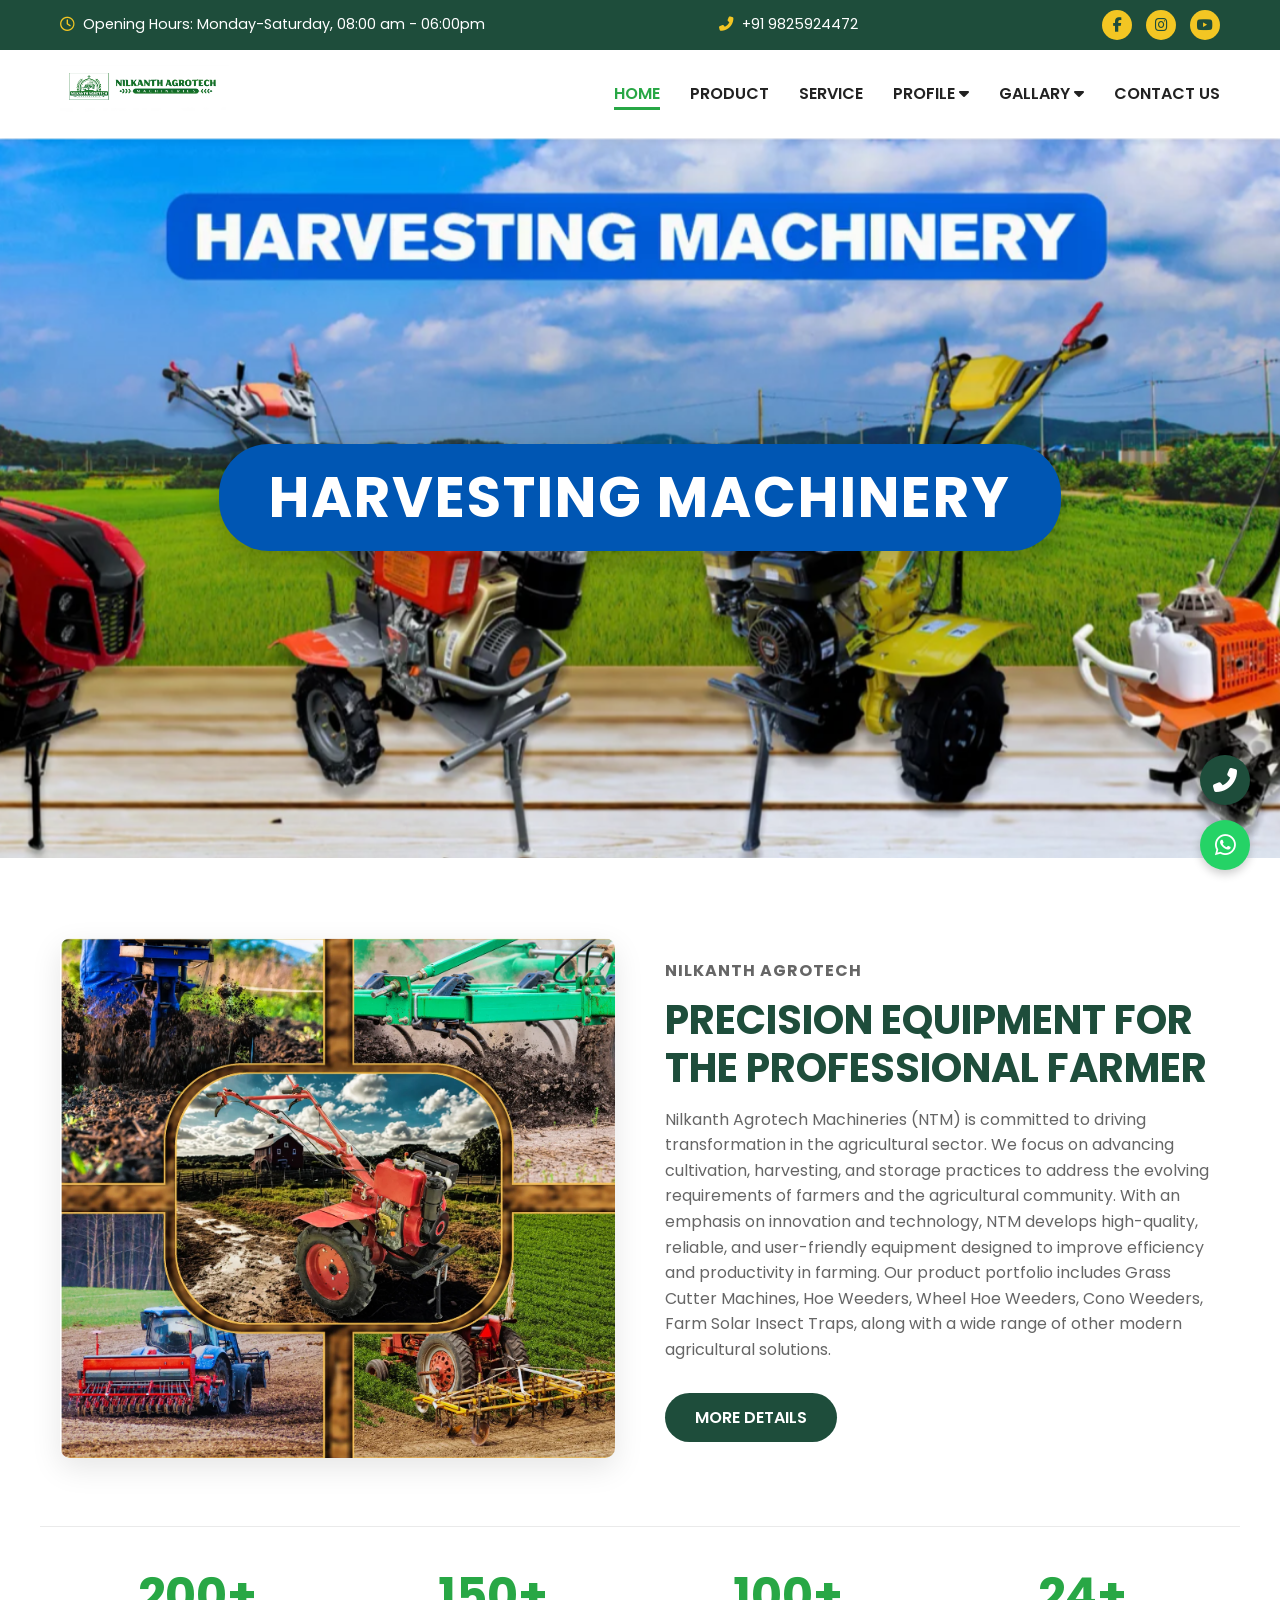
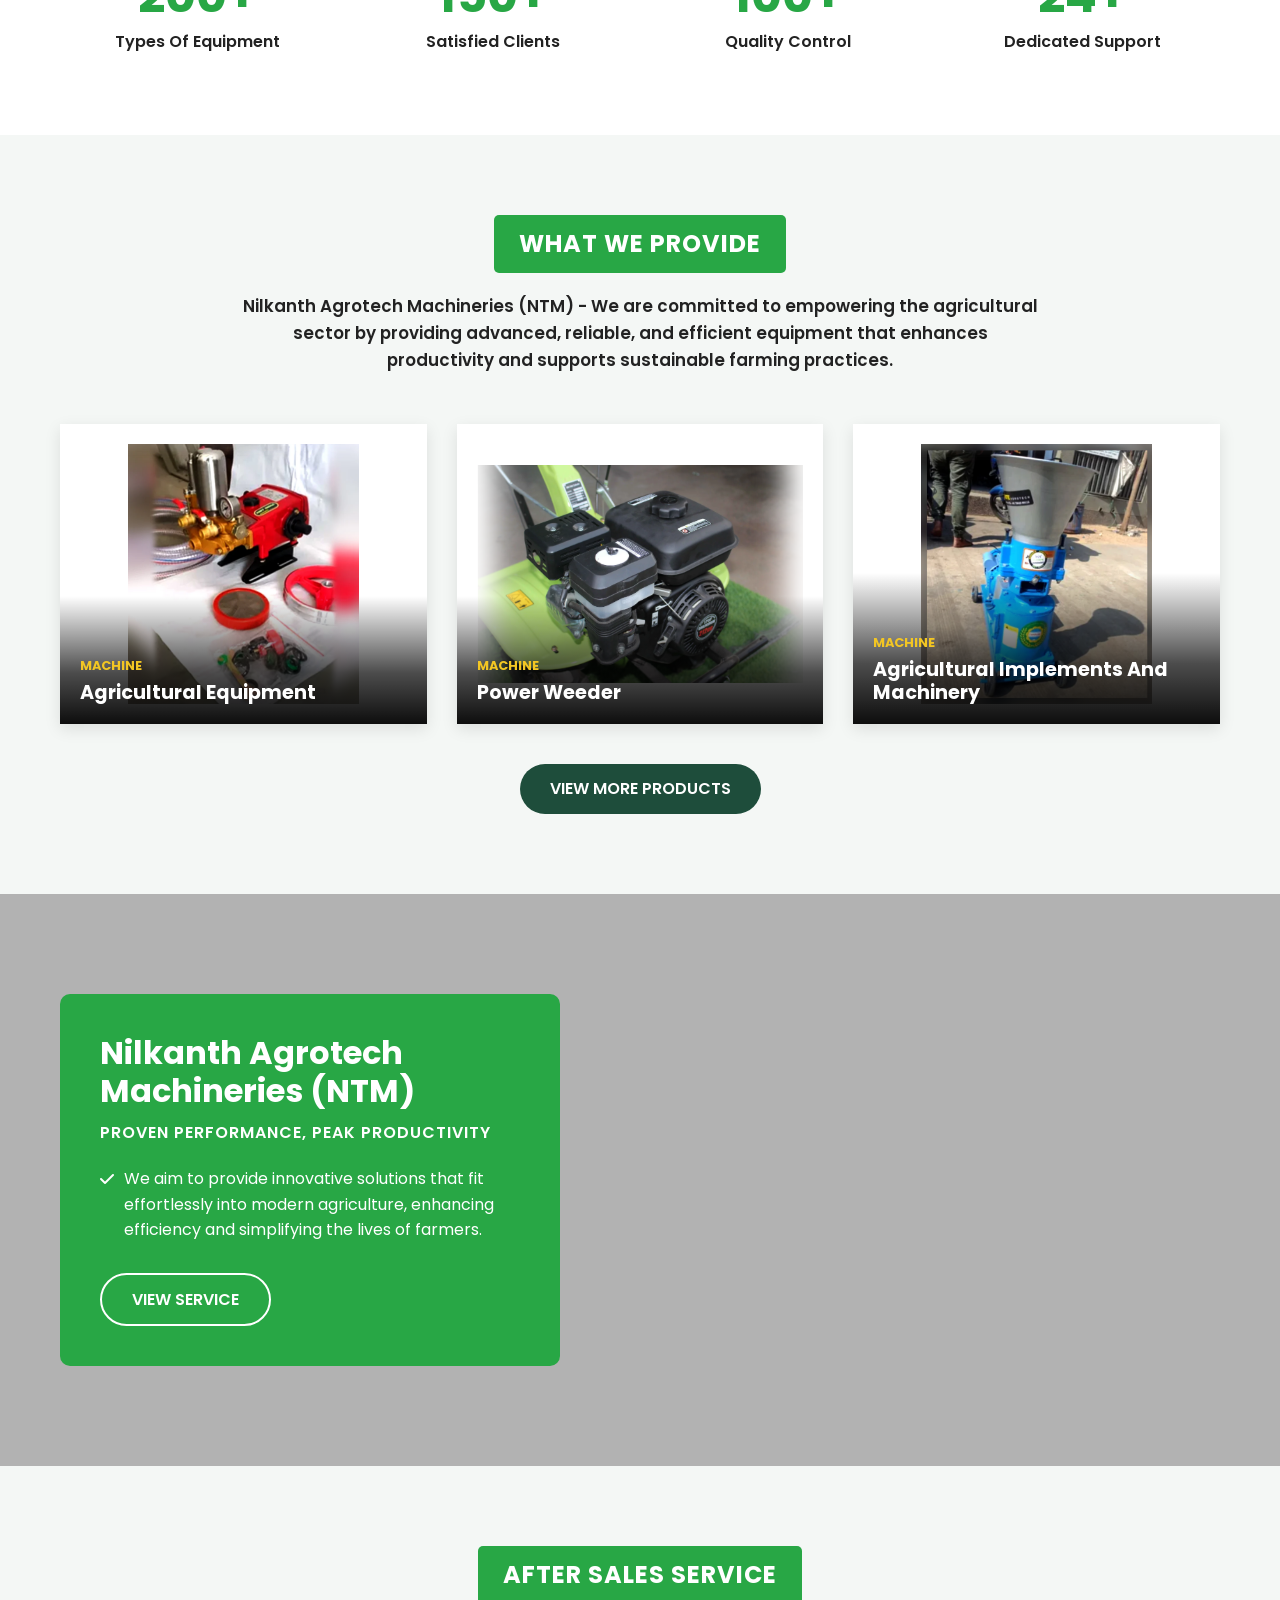
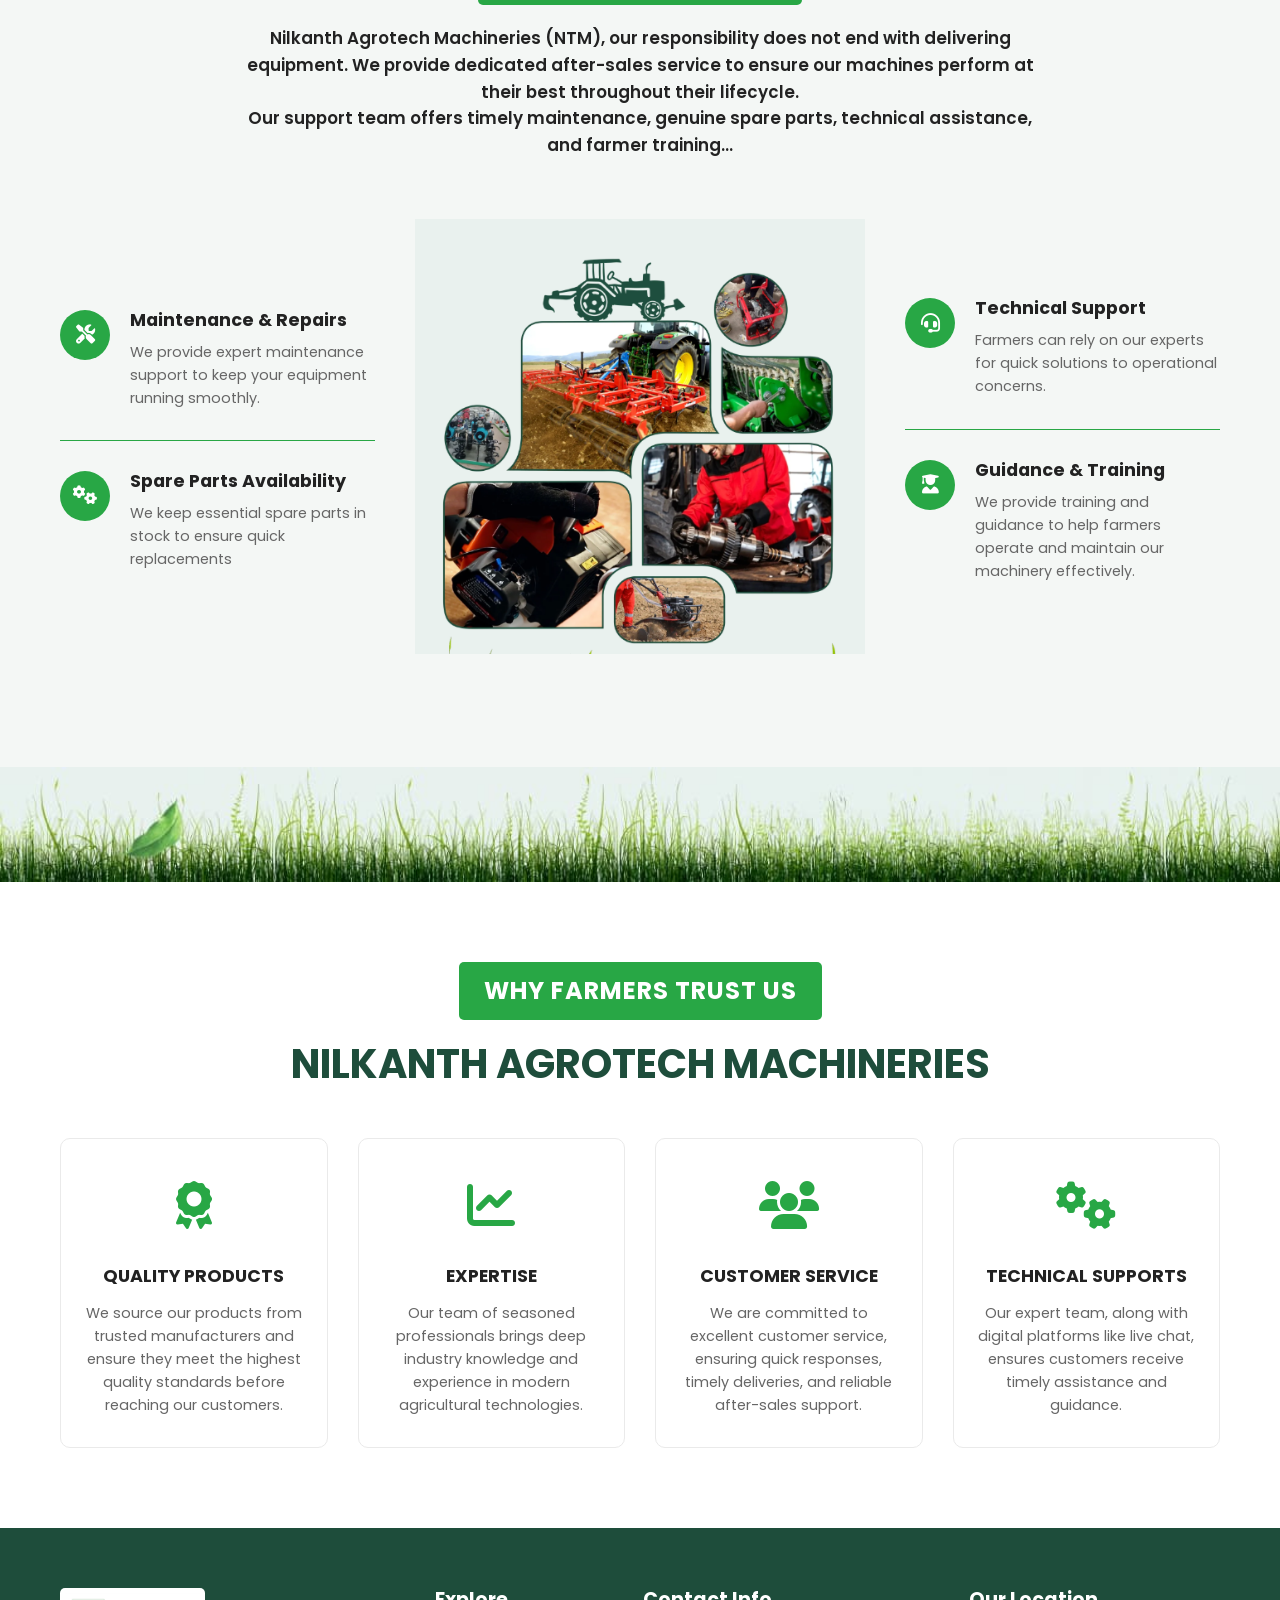
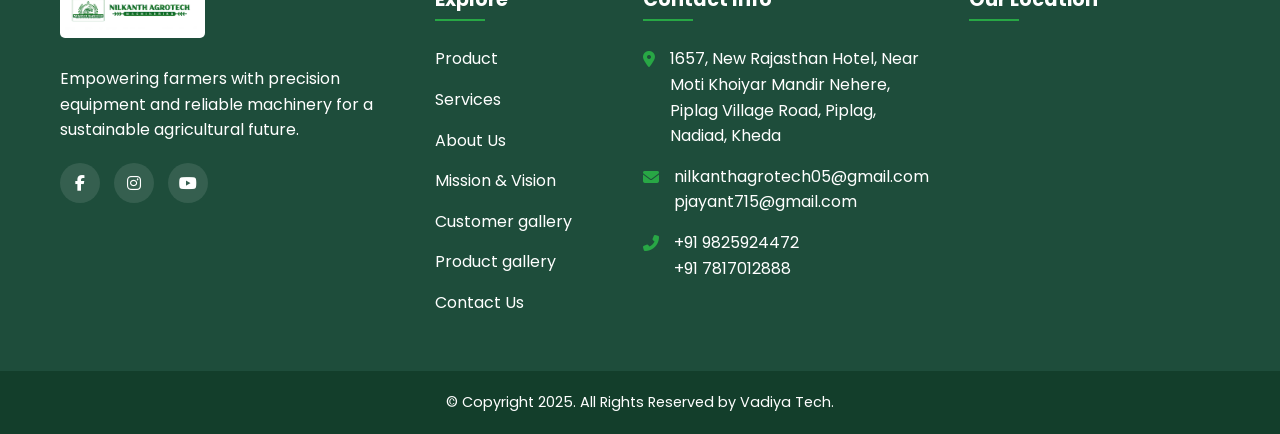
<file: index.html>
<!DOCTYPE html>
<html lang="en">

<head>
    <meta charset="UTF-8">
    <meta name="viewport" content="width=device-width, initial-scale=1.0">
    <title>Nilkanth Agrotech</title>
    <meta name="description"
        content="Precision Equipment for the Professional Farmer. Reliable farming equipment for enhanced productivity.">
    <!-- Favicon -->
    <link rel="icon" href="images/logo.png" type="image/png">
    <!-- Google Fonts -->
    <link href="https://fonts.googleapis.com/css2?family=Poppins:wght@300;400;500;600;700&display=swap"
        rel="stylesheet">
    <!-- FontAwesome -->
    <link rel="stylesheet" href="https://cdnjs.cloudflare.com/ajax/libs/font-awesome/6.4.0/css/all.min.css">
    <!-- Custom CSS -->
    <link rel="stylesheet" href="style.css">
</head>

<body>

    <!-- A. Top Utility Bar -->
    <div class="top-bar">
        <div class="container top-bar-inner">
            <div class="top-bar-left">
                <i class="far fa-clock"></i> Opening Hours: Monday-Saturday, 08:00 am - 06:00pm
            </div>
            <div class="top-bar-middle">
                <i class="fas fa-phone-alt"></i> +91 9825924472
            </div>
            <div class="top-bar-right">
                <a href="https://www.facebook.com/people/Nilkanth-Agrotech/61573879142727/?rdid=7mvWWGKUVf8FwC2F&share_url=https%3A%2F%2Fwww.facebook.com%2Fshare%2F1FsbafCoVz%2F" target="_blank" class="social-icon"><i class="fab fa-facebook-f"></i></a>
                <a href="http://instagram.com/nilkanthagrotech/?igsh=MmxuczNuNnRlNHBj#" target="_blank" class="social-icon"><i class="fab fa-instagram"></i></a>
                <a href="https://www.youtube.com/@nilkanthagrotechnadiad" target="_blank" class="social-icon"><i class="fab fa-youtube"></i></a>
            </div>
        </div>
    </div>

    <!-- B. Navigation Header -->
    <header class="header">
        <div class="container header-inner">
            <div class="logo">
                <a href="#">
                    <img src="images/logo.png" alt="Nilkanth Agrotech Logo">
                </a>
            </div>
            <nav class="nav">
                <ul class="nav-links">
                    <li><a href="#home" class="active">HOME</a></li>
                    <li><a href="product.html">PRODUCT</a></li>
                    <li><a href="service.html">SERVICE</a></li>
                    <li class="dropdown">
                        <a href="#profile">PROFILE <i class="fas fa-caret-down"></i></a>
                        <ul class="dropdown-menu">
                            <li><a href="about.html">ABOUT US</a></li>
                            <li><a href="mission-vision.html">MISSION & VISION</a></li>
                        </ul>
                    </li>
                    <li class="dropdown">
                        <a href="#gallery">GALLARY <i class="fas fa-caret-down"></i></a>
                        <ul class="dropdown-menu">
                            <li><a href="customer-gallary.html">CUSTOMER GALLARY</a></li>
                            <li><a href="product-gallary.html">PRODUCT GALLARY</a></li>
                        </ul>
                    </li>
                    <li><a href="contact.html">CONTACT US</a></li>
                </ul>
            </nav>
            <div class="hamburger">
                <i class="fas fa-bars"></i>
            </div>
        </div>
    </header>

    <!-- Floating Action Buttons -->
    <div class="fab-container">
        <a href="tel:+919825924472" class="fab-btn phone"><i class="fas fa-phone-alt"></i></a>
        <a href="https://wa.me/919825924472" class="fab-btn whatsapp"><i class="fab fa-whatsapp"></i></a>
    </div>

    <!-- C. Hero Banner Section -->
    <section id="home" class="hero">
        <div class="hero-slider">
            <div class="slide active" style="background-image: url('images/slider-1.png');">
                <div class="hero-content blue-bg">
                    <h1 class="hero-title">HARVESTING MACHINERY</h1>
                </div>
            </div>
        </div>
    </section>

    <!-- D. About / Precision Equipment Section -->
    <section id="profile" class="about-section">
        <div class="container about-inner">
            <div class="about-images">
                <div class="about-collage">
                    <img src="images/about-collage.png" alt="Precision Equipment Collage" style="width: 100%; border-radius: 10px; box-shadow: 0 10px 30px rgba(0,0,0,0.1);">
                </div>
            </div>
            <div class="about-content">
                <h4 class="subtitle">NILKANTH AGROTECH</h4>
                <h2 class="main-heading">PRECISION EQUIPMENT FOR THE PROFESSIONAL FARMER</h2>
                <p>
                    Nilkanth Agrotech Machineries (NTM) is committed to driving transformation in the agricultural
                    sector. We focus on advancing cultivation, harvesting, and storage practices to address the evolving
                    requirements of farmers and the agricultural community. With an emphasis on innovation and
                    technology, NTM develops high-quality, reliable, and user-friendly equipment designed to improve
                    efficiency and productivity in farming. Our product portfolio includes Grass Cutter Machines, Hoe
                    Weeders, Wheel Hoe Weeders, Cono Weeders, Farm Solar Insect Traps, along with a wide range of other
                    modern agricultural solutions.
                </p>
                <a href="about.html" class="btn-primary">MORE DETAILS</a>
            </div>
        </div>

        <div class="container counters">
            <div class="counter-item">
                <h3>200+</h3>
                <p>Types Of Equipment</p>
            </div>
            <div class="counter-item">
                <h3>150+</h3>
                <p>Satisfied Clients</p>
            </div>
            <div class="counter-item">
                <h3>100+</h3>
                <p>Quality Control</p>
            </div>
            <div class="counter-item">
                <h3>24+</h3>
                <p>Dedicated Support</p>
            </div>
        </div>
    </section>

    <!-- E. What We Provide Section -->
    <section id="product" class="products-section">
        <div class="container">
            <div class="section-header">
                <span class="badge">WHAT WE PROVIDE</span>
                <p class="section-subtext">Nilkanth Agrotech Machineries (NTM) - We are committed to empowering the
                    agricultural sector by providing advanced, reliable, and efficient equipment that enhances
                    productivity and supports sustainable farming practices.</p>
            </div>

            <div class="product-grid">
                <a href="product-details.html?id=agricultural-equipment" class="product-card">
                    <div class="card-img-wrapper">
                        <img src="images/product-1.png" alt="Agricultural Equipment">
                    </div>
                    <div class="product-overlay">
                        <span class="product-category">MACHINE</span>
                        <h3 class="product-title">Agricultural Equipment</h3>
                    </div>
                </a>
                
                <a href="product-details.html?id=power-weeder" class="product-card">
                    <div class="card-img-wrapper">
                        <img src="images/product-2.png" alt="Power Weeder">
                    </div>
                    <div class="product-overlay">
                        <span class="product-category">MACHINE</span>
                        <h3 class="product-title">Power Weeder</h3>
                    </div>
                </a>
                
                <a href="product-details.html?id=agricultural-implements" class="product-card">
                    <div class="card-img-wrapper">
                        <img src="images/product-3.png" alt="Agricultural Implements And Machinery">
                    </div>
                    <div class="product-overlay">
                        <span class="product-category">MACHINE</span>
                        <h3 class="product-title">Agricultural Implements And Machinery</h3>
                    </div>
                </a>
            </div>

            <div class="center-btn">
                <a href="product.html" class="btn-primary">VIEW MORE PRODUCTS</a>
            </div>
        </div>
    </section>

    <!-- F. Parallax Banner Section -->
    <section class="parallax-banner"
        style="background-image: url('https://images.unsplash.com/photo-1500382017468-9049fed747ef?q=80&w=2064&auto=format&fit=crop');">
        <div class="container parallax-inner">
            <div class="floating-box">
                <h2>Nilkanth Agrotech Machineries (NTM)</h2>
                <p class="tagline">PROVEN PERFORMANCE, PEAK PRODUCTIVITY</p>
                <ul class="feature-list">
                    <li><i class="fas fa-check"></i> We aim to provide innovative solutions that fit effortlessly into
                        modern agriculture, enhancing efficiency and simplifying the lives of farmers.</li>
                </ul>
                <a href="service.html" class="btn-outline">VIEW SERVICE</a>
            </div>
        </div>
    </section>

    <!-- G. After Sales Service Section -->
    <section id="service" class="service-section">
        <div class="container">
            <div class="section-header text-center">
                <span class="badge">AFTER SALES SERVICE</span>
                <p class="service-intro">Nilkanth Agrotech Machineries (NTM), our responsibility does not end with
                    delivering equipment. We provide dedicated after-sales service to ensure our machines perform at
                    their best throughout their lifecycle.<br>Our support team offers timely maintenance, genuine spare
                    parts, technical assistance, and farmer training...</p>
            </div>

            <div class="service-diagram">
                <div class="service-column left-col">
                    <div class="service-item">
                        <div class="service-icon"><i class="fas fa-tools"></i></div>
                        <div class="service-text">
                            <h4>Maintenance & Repairs</h4>
                            <p>We provide expert maintenance support to keep your equipment running smoothly.</p>
                        </div>
                    </div>
                    <hr class="service-divider">
                    <div class="service-item">
                        <div class="service-icon"><i class="fas fa-cogs"></i></div>
                        <div class="service-text">
                            <h4>Spare Parts Availability</h4>
                            <p>We keep essential spare parts in stock to ensure quick replacements</p>
                        </div>
                    </div>
                </div>

                <div class="service-center-img">
                    <img src="images/service-collage.png" alt="Service center collage">
                </div>

                <div class="service-column right-col">
                    <div class="service-item">
                        <div class="service-icon"><i class="fas fa-headset"></i></div>
                        <div class="service-text">
                            <h4>Technical Support</h4>
                            <p>Farmers can rely on our experts for quick solutions to operational concerns.</p>
                        </div>
                    </div>
                    <hr class="service-divider">
                    <div class="service-item">
                        <div class="service-icon"><i class="fas fa-user-graduate"></i></div>
                        <div class="service-text">
                            <h4>Guidance & Training</h4>
                            <p>We provide training and guidance to help farmers operate and maintain our machinery effectively.</p>
                        </div>
                    </div>
                </div>
            </div>
        </div>
        <div class="grass-bg"></div>
    </section>

    <!-- H. Why Farmers Trust Us Section -->
    <section class="trust-section">
        <div class="container">
            <div class="section-header text-center">
                <span class="badge">WHY FARMERS TRUST US</span>
                <h2 class="main-heading">NILKANTH AGROTECH MACHINERIES</h2>
            </div>

            <div class="trust-grid">
                <div class="trust-card">
                    <div class="trust-icon"><i class="fas fa-award"></i></div>
                    <h4>QUALITY PRODUCTS</h4>
                    <p>We source our products from trusted manufacturers and ensure they meet the highest quality
                        standards before reaching our customers.</p>
                </div>
                <div class="trust-card">
                    <div class="trust-icon"><i class="fas fa-chart-line"></i></div>
                    <h4>EXPERTISE</h4>
                    <p>Our team of seasoned professionals brings deep industry knowledge and experience in modern
                        agricultural technologies.</p>
                </div>
                <div class="trust-card">
                    <div class="trust-icon"><i class="fas fa-users"></i></div>
                    <h4>CUSTOMER SERVICE</h4>
                    <p>We are committed to excellent customer service, ensuring quick responses, timely deliveries, and
                        reliable after-sales support.</p>
                </div>
                <div class="trust-card">
                    <div class="trust-icon"><i class="fas fa-cogs"></i></div>
                    <h4>TECHNICAL SUPPORTS</h4>
                    <p>Our expert team, along with digital platforms like live chat, ensures customers receive timely
                        assistance and guidance.</p>
                </div>
            </div>
        </div>
    </section>

    <!-- I. Footer Section -->
    <footer id="contact" class="footer">
        <div class="container footer-grid">
            <div class="footer-col">
                <img src="images/logo.png" alt="Logo" class="footer-logo">
                <p>Empowering farmers with precision equipment and reliable machinery for a sustainable agricultural
                    future.</p>
                <div class="footer-social">
                    <a href="https://www.facebook.com/people/Nilkanth-Agrotech/61573879142727/?rdid=7mvWWGKUVf8FwC2F&share_url=https%3A%2F%2Fwww.facebook.com%2Fshare%2F1FsbafCoVz%2F" target="_blank"><i class="fab fa-facebook-f"></i></a>
                    <a href="http://instagram.com/nilkanthagrotech/?igsh=MmxuczNuNnRlNHBj#" target="_blank"><i class="fab fa-instagram"></i></a>
                    <a href="https://www.youtube.com/@nilkanthagrotechnadiad" target="_blank"><i class="fab fa-youtube"></i></a>
                </div>
            </div>

            <div class="footer-col">
                <h3>Explore</h3>
                <ul class="footer-links">
                    <li><a href="product.html">Product</a></li>
                    <li><a href="service.html">Services</a></li>
                    <li><a href="about.html">About Us</a></li>
                    <li><a href="mission-vision.html">Mission & Vision</a></li>
                    <li><a href="customer-gallary.html">Customer gallery</a></li>
                    <li><a href="product-gallary.html">Product gallery</a></li>
                    <li><a href="contact.html">Contact Us</a></li>
                </ul>
            </div>

            <div class="footer-col">
                <h3>Contact Info</h3>
                <ul class="contact-info">
                    <li><i class="fas fa-map-marker-alt"></i> 1657, New Rajasthan Hotel, Near Moti Khoiyar Mandir
                        Nehere, Piplag Village Road, Piplag, Nadiad, Kheda</li>
                    <li><i class="fas fa-envelope"></i> nilkanthagrotech05@gmail.com<br>pjayant715@gmail.com</li>
                    <li><i class="fas fa-phone-alt"></i> +91 9825924472<br>+91 7817012888</li>
                </ul>
            </div>

            <div class="footer-col">
                <h3>Our Location</h3>
                <div class="map-container">
                    <iframe
                        src="https://www.google.com/maps/embed?pb=!1m18!1m12!1m3!1d14730.041697228965!2d72.8617871!3d22.6974261!2m3!1f0!2f0!3f0!3m2!1i1024!2i768!4f13.1!3m3!1m2!1s0x395e5b3f110549c7%3A0x8e8ed6efcb33a697!2sPiplag%2C%20Nadiad%2C%20Gujarat%20387355!5e0!3m2!1sen!2sin!4v1700000000000!5m2!1sen!2sin"
                        width="100%" height="150" style="border:0;" allowfullscreen="" loading="lazy"
                        referrerpolicy="no-referrer-when-downgrade"></iframe>
                </div>
            </div>
        </div>

        <div class="footer-bottom">
            <div class="container text-center">
                <p>&copy; Copyright 2025. All Rights Reserved by Vadiya Tech.</p>
            </div>
        </div>
    </footer>

    <!-- Custom Script -->
    <script src="script.js"></script>
</body>

</html>
</file>
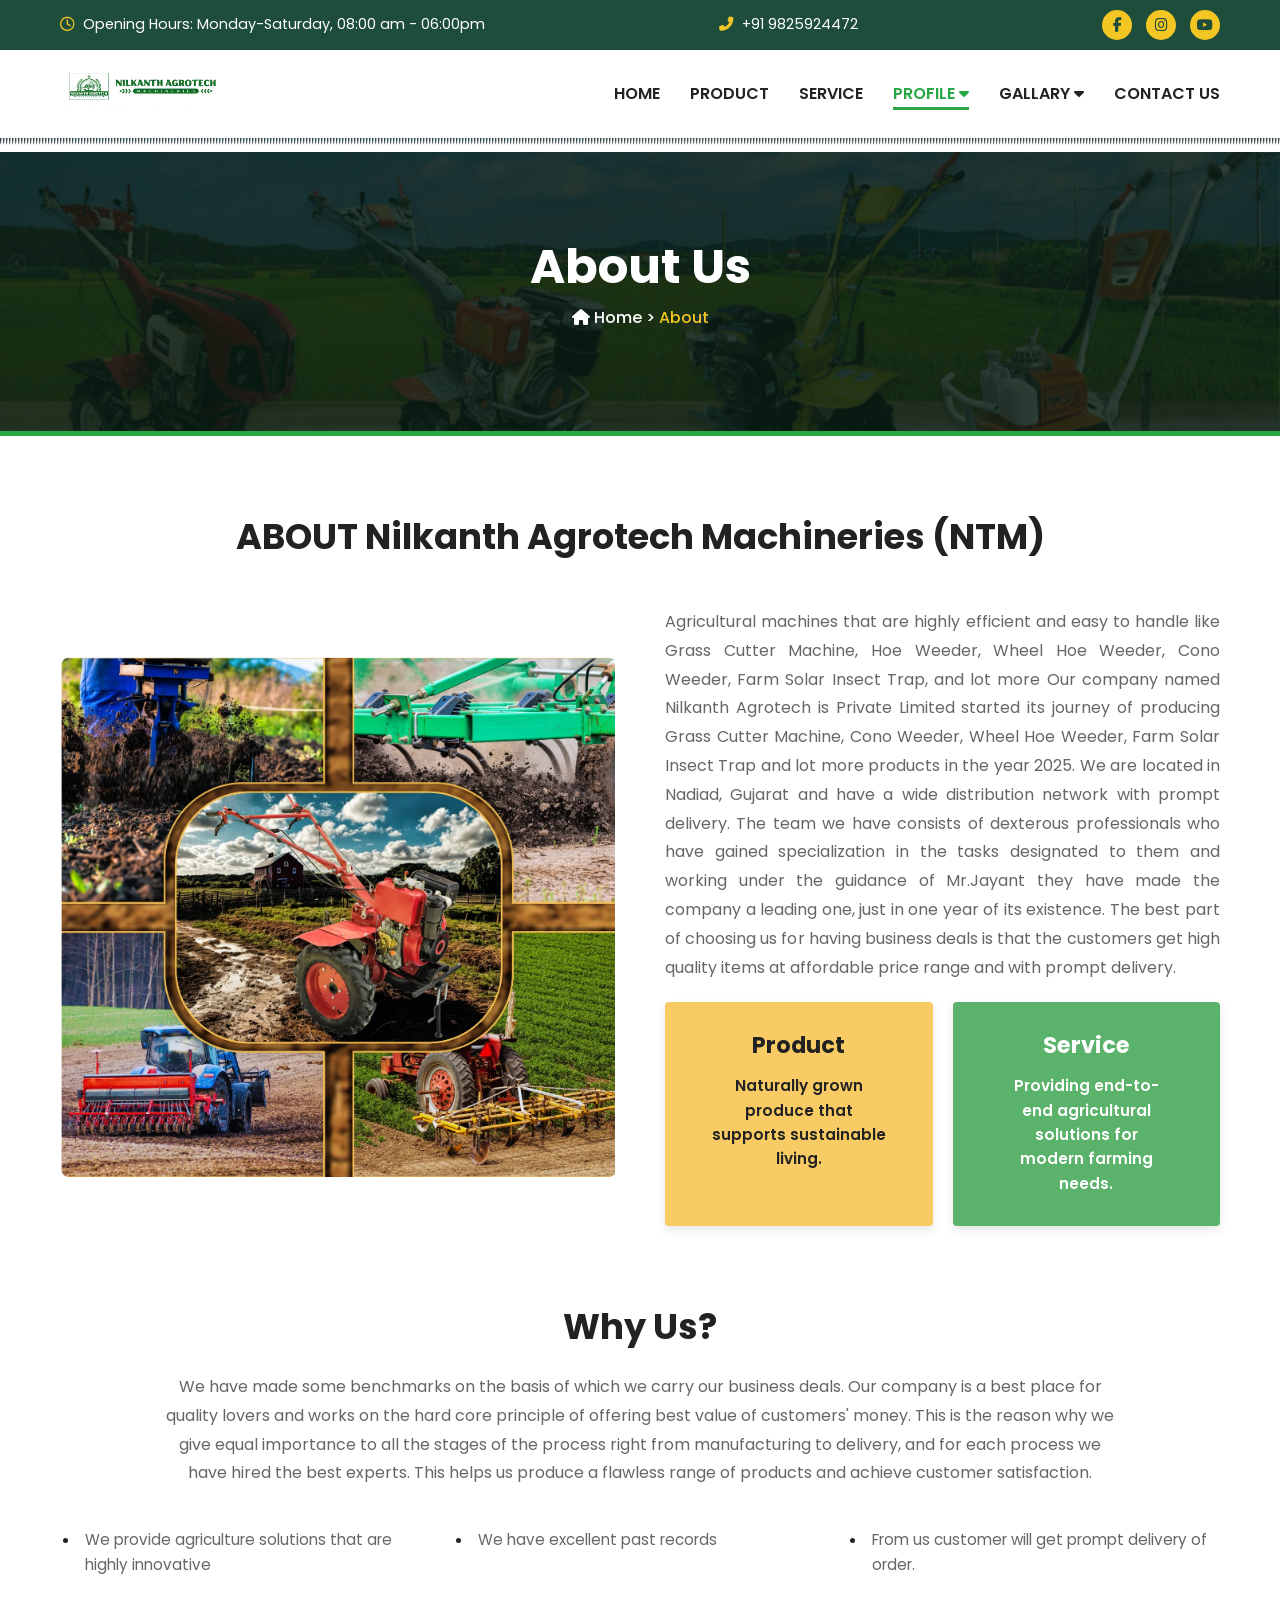
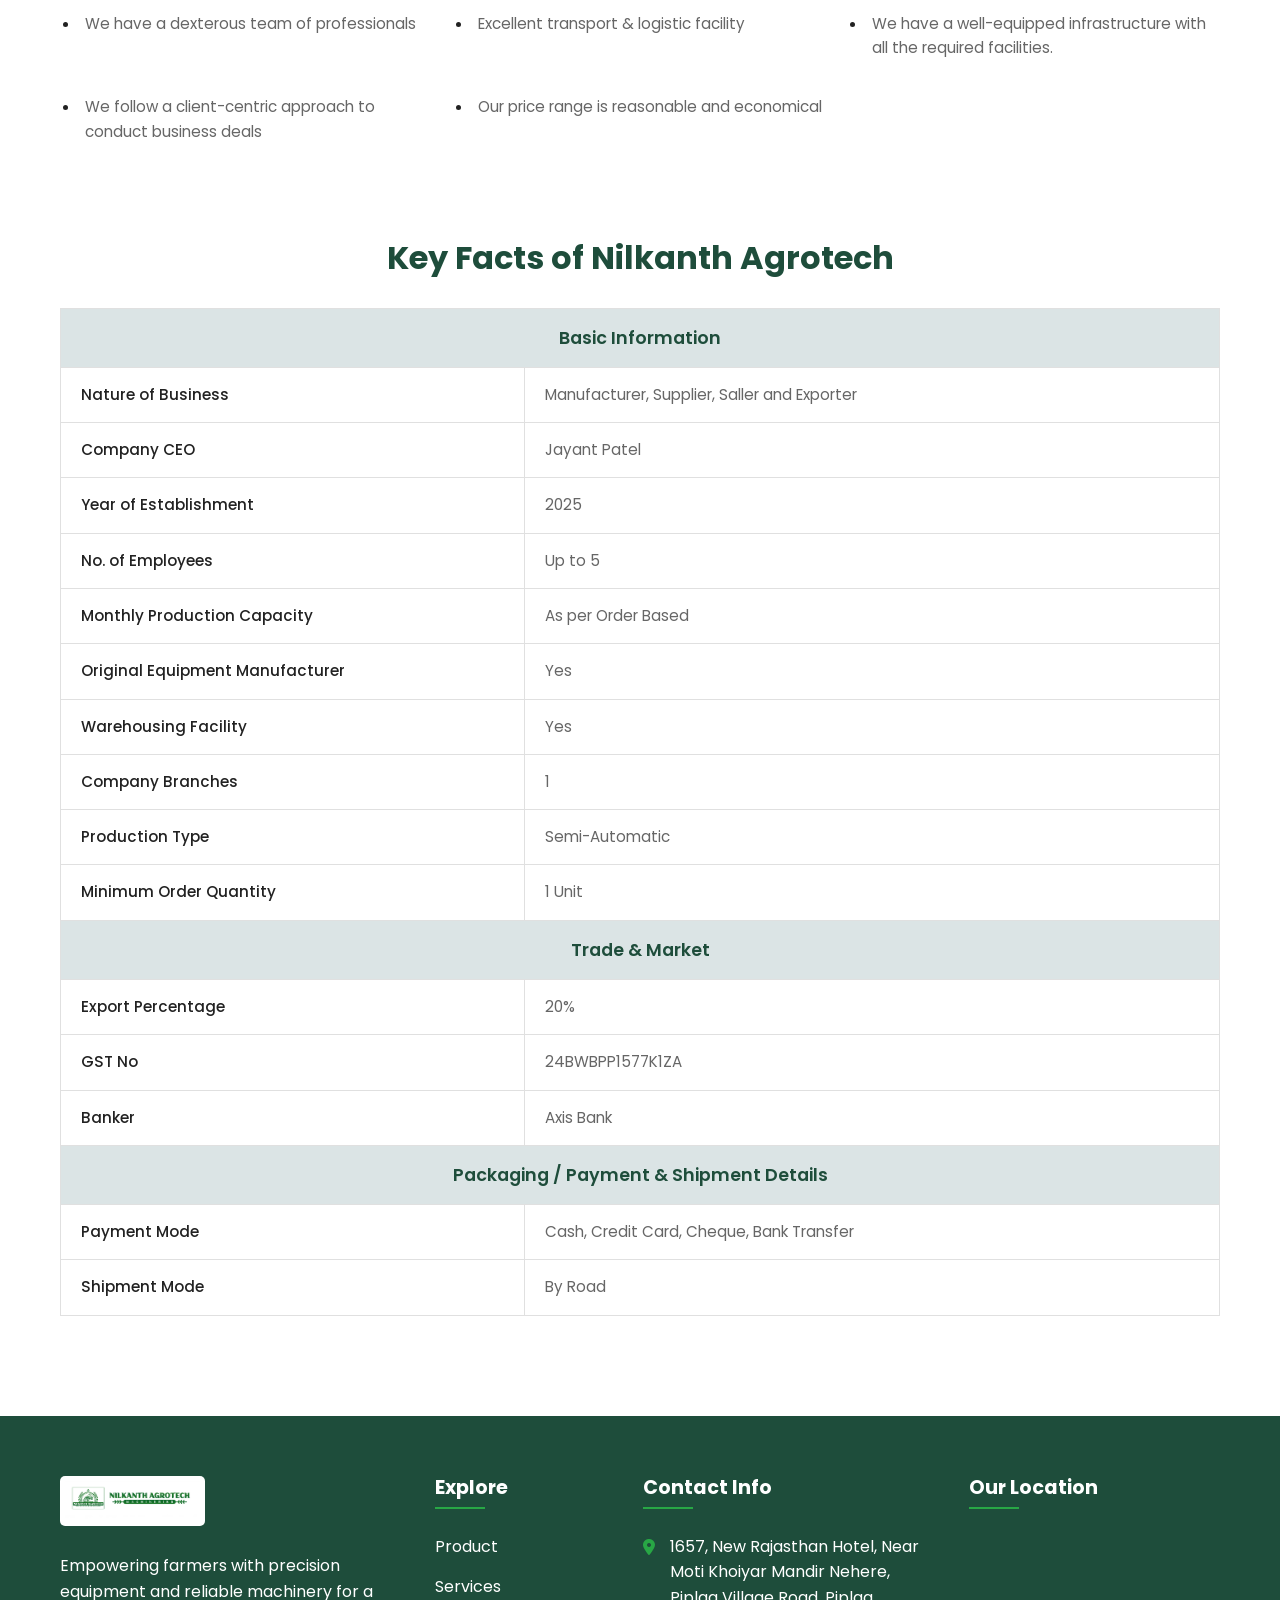
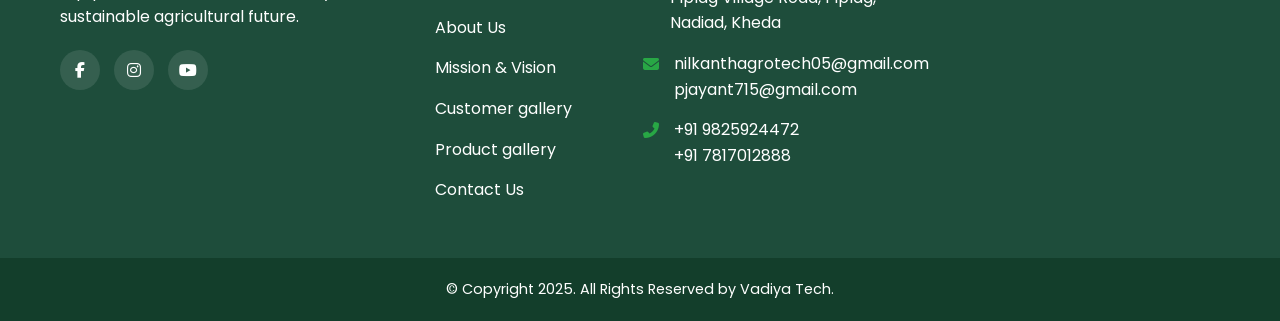
<file: about.html>
<!DOCTYPE html>
<html lang="en">

<head>
    <meta charset="UTF-8">
    <meta name="viewport" content="width=device-width, initial-scale=1.0">
    <title>About Us - Nilkanth Agrotech</title>
    <meta name="description"
        content="Learn more about Nilkanth Agrotech Machineries (NTM) - highly efficient agricultural machines.">
    <!-- Favicon -->
    <link rel="icon" href="images/toplogo.png" type="image/png">
    <!-- Google Fonts -->
    <link href="https://fonts.googleapis.com/css2?family=Poppins:wght@300;400;500;600;700&display=swap"
        rel="stylesheet">
    <!-- FontAwesome -->
    <link rel="stylesheet" href="https://cdnjs.cloudflare.com/ajax/libs/font-awesome/6.4.0/css/all.min.css">
    <!-- Custom CSS -->
    <link rel="stylesheet" href="style.css">
</head>

<body>

    <!-- A. Top Utility Bar -->
    <div class="top-bar">
        <div class="container top-bar-inner">
            <div class="top-bar-left">
                <i class="far fa-clock"></i> Opening Hours: Monday-Saturday, 08:00 am - 06:00pm
            </div>
            <div class="top-bar-middle">
                <i class="fas fa-phone-alt"></i> +91 9825924472
            </div>
            <div class="top-bar-right">
                <a href="https://www.facebook.com/people/Nilkanth-Agrotech/61573879142727/?rdid=7mvWWGKUVf8FwC2F&share_url=https%3A%2F%2Fwww.facebook.com%2Fshare%2F1FsbafCoVz%2F" target="_blank" class="social-icon"><i class="fab fa-facebook-f"></i></a>
                <a href="http://instagram.com/nilkanthagrotech/?igsh=MmxuczNuNnRlNHBj#" target="_blank" class="social-icon"><i class="fab fa-instagram"></i></a>
                <a href="https://www.youtube.com/@nilkanthagrotechnadiad" target="_blank" class="social-icon"><i class="fab fa-youtube"></i></a>
            </div>
        </div>
    </div>

    <!-- B. Navigation Header -->
    <header class="header">
        <div class="container header-inner">
            <div class="logo">
                <a href="index.html">
                    <img src="images/logo.png" alt="Nilkanth Agrotech Logo">
                </a>
            </div>
            <nav class="nav">
                <ul class="nav-links">
                    <li><a href="index.html">HOME</a></li>
                    <li><a href="product.html">PRODUCT</a></li>
                    <li><a href="service.html">SERVICE</a></li>
                    <li class="dropdown">
                        <a href="index.html#profile" class="active">PROFILE <i class="fas fa-caret-down"></i></a>
                        <ul class="dropdown-menu">
                            <li><a href="about.html">ABOUT US</a></li>
                            <li><a href="mission-vision.html">MISSION & VISION</a></li>
                        </ul>
                    </li>
                    <li class="dropdown">
                        <a href="index.html#gallery">GALLARY <i class="fas fa-caret-down"></i></a>
                        <ul class="dropdown-menu">
                            <li><a href="customer-gallary.html">CUSTOMER GALLARY</a></li>
                            <li><a href="product-gallary.html">PRODUCT GALLARY</a></li>
                        </ul>
                    </li>
                    <li><a href="contact.html">CONTACT US</a></li>
                </ul>
                <div class="hamburger">
                    <i class="fas fa-bars"></i>
                </div>
            </nav>
        </div>
    </header>

    <!-- Banner -->
    <div class="page-banner" style="background-image: url('images/slider-1.png'); padding: 100px 0; background-size: cover; background-position: center; position: relative;">
        <div style="position: absolute; top: 0; left: 0; width: 100%; height: 100%; background: rgba(10,30,20,0.85);"></div>
        <div class="container text-center" style="position: relative; z-index: 1;">
            <h1 style="color: white; font-size: 3rem; margin-bottom: 10px;">About Us</h1>
            <p style="color: white; font-weight: 500;"><a href="index.html" style="color: white; text-decoration: none;"><i class="fas fa-home"></i> Home</a> <span style="color: white;">></span> <span style="color: #F3C623;">About</span></p>
        </div>
    </div>

    <!-- ABOUT Nilkanth Agrotech Machineries (NTM) -->
    <section class="about-us-section" style="padding: 80px 0 40px 0; background-color: var(--bg-white);">
        <div class="container text-center" style="margin-bottom: 50px;">
            <h2 style="font-size: 2.2rem; color: var(--text-dark);">ABOUT Nilkanth Agrotech Machineries (NTM)</h2>
        </div>
        <div class="container about-us-inner" style="display: grid; grid-template-columns: 1fr 1fr; gap: 50px; align-items: stretch;">
            <div class="about-us-img" style="display: flex;">
                <img src="images/about-collage.png" alt="About Nilkanth Agrotech Collage" style="width: 100%; height: 100%; object-fit: contain;">
            </div>
            <div class="about-us-content" style="display: flex; flex-direction: column; justify-content: space-between;">
                <p style="color: var(--text-muted); line-height: 1.8; text-align: justify; margin-bottom: 20px;">
                    Agricultural machines that are highly efficient and easy to handle like Grass Cutter Machine, Hoe Weeder, Wheel Hoe Weeder, Cono Weeder, Farm Solar Insect Trap, and lot more Our company named Nilkanth Agrotech is Private Limited started its journey of producing Grass Cutter Machine, Cono Weeder, Wheel Hoe Weeder, Farm Solar Insect Trap and lot more products in the year 2025. We are located in Nadiad, Gujarat and have a wide distribution network with prompt delivery. The team we have consists of dexterous professionals who have gained specialization in the tasks designated to them and working under the guidance of Mr.Jayant they have made the company a leading one, just in one year of its existence. The best part of choosing us for having business deals is that the customers get high quality items at affordable price range and with prompt delivery.
                </p>
                <div class="about-boxes" style="display: grid; grid-template-columns: 1fr 1fr; gap: 20px; margin-top: 0;">
                    <div class="box-product" style="background-color: #F8CB64; padding: 30px 20px; text-align: center; color: var(--text-dark); border-radius: 4px;">
                        <h3 style="font-size: 1.4rem; margin-bottom: 15px; font-weight: 700;">Product</h3>
                        <p style="font-weight: 600; font-size: 0.95rem; line-height: 1.6;">Naturally grown<br>produce that<br>supports sustainable<br>living.</p>
                    </div>
                    <div class="box-service" style="background-color: #5bb36b; padding: 30px 20px; text-align: center; color: white; border-radius: 4px;">
                        <h3 style="font-size: 1.4rem; margin-bottom: 15px; font-weight: 700;">Service</h3>
                        <p style="font-weight: 600; font-size: 0.95rem; line-height: 1.6;">Providing end-to-<br>end agricultural<br>solutions for<br>modern farming<br>needs.</p>
                    </div>
                </div>
            </div>
        </div>
    </section>

    <!-- Why Us? -->
    <section class="why-us-section" style="padding: 40px 0 60px 0; background-color: var(--bg-white);">
        <div class="container text-center" style="margin-bottom: 40px; max-width: 1000px; margin-left: auto; margin-right: auto;">
            <h2 style="font-size: 2.2rem; color: var(--text-dark); margin-bottom: 25px;">Why Us?</h2>
            <p style="color: var(--text-muted); line-height: 1.8; text-align: center;">
                We have made some benchmarks on the basis of which we carry our business deals. Our company is a best place for quality lovers and works on the hard core principle of offering best value of customers' money. This is the reason why we give equal importance to all the stages of the process right from manufacturing to delivery, and for each process we have hired the best experts. This helps us produce a flawless range of products and achieve customer satisfaction.
            </p>
        </div>
        <div class="container">
            <ul class="why-us-list" style="display: grid; grid-template-columns: repeat(3, 1fr); gap: 20px 40px; list-style-type: disc; margin-left: 20px; color: var(--text-muted); line-height: 1.6; font-size: 0.95rem;">
                <li style="padding-left: 5px;">We provide agriculture solutions that are highly innovative</li>
                <li style="padding-left: 5px;">We have excellent past records</li>
                <li style="padding-left: 5px;">From us customer will get prompt delivery of order.</li>
                <li style="padding-left: 5px;">We have a dexterous team of professionals</li>
                <li style="padding-left: 5px;">Excellent transport & logistic facility</li>
                <li style="padding-left: 5px;">We have a well-equipped infrastructure with all the required facilities.</li>
                <li style="padding-left: 5px;">We follow a client-centric approach to conduct business deals</li>
                <li style="padding-left: 5px;">Our price range is reasonable and economical</li>
            </ul>
        </div>
    </section>

    <!-- Key Facts of Nilkanth Agrotech -->
    <section class="key-facts-section" style="padding: 20px 0 100px 0; background-color: var(--bg-white);">
        <div class="container">
            <h2 class="text-center" style="font-size: 2rem; color: #1e4d3b; margin-bottom: 30px; font-weight: 700;">Key Facts of Nilkanth Agrotech</h2>
            
            <div style="overflow-x: auto;">
                <table class="key-facts-table">
                    <thead>
                        <tr>
                            <th colspan="2">Basic Information</th>
                        </tr>
                    </thead>
                    <tbody>
                        <tr>
                            <td class="col-label">Nature of Business</td>
                            <td class="col-value">Manufacturer, Supplier, Saller and Exporter</td>
                        </tr>
                        <tr>
                            <td class="col-label">Company CEO</td>
                            <td class="col-value">Jayant Patel</td>
                        </tr>
                        <tr>
                            <td class="col-label">Year of Establishment</td>
                            <td class="col-value">2025</td>
                        </tr>
                        <tr>
                            <td class="col-label">No. of Employees</td>
                            <td class="col-value">Up to 5</td>
                        </tr>
                        <tr>
                            <td class="col-label">Monthly Production Capacity</td>
                            <td class="col-value">As per Order Based</td>
                        </tr>
                        <tr>
                            <td class="col-label">Original Equipment Manufacturer</td>
                            <td class="col-value">Yes</td>
                        </tr>
                        <tr>
                            <td class="col-label">Warehousing Facility</td>
                            <td class="col-value">Yes</td>
                        </tr>
                        <tr>
                            <td class="col-label">Company Branches</td>
                            <td class="col-value">1</td>
                        </tr>
                        <tr>
                            <td class="col-label">Production Type</td>
                            <td class="col-value">Semi-Automatic</td>
                        </tr>
                        <tr>
                            <td class="col-label">Minimum Order Quantity</td>
                            <td class="col-value">1 Unit</td>
                        </tr>
                    </tbody>
                    <thead>
                        <tr>
                            <th colspan="2">Trade & Market</th>
                        </tr>
                    </thead>
                    <tbody>
                        <tr>
                            <td class="col-label">Export Percentage</td>
                            <td class="col-value">20%</td>
                        </tr>
                        <tr>
                            <td class="col-label">GST No</td>
                            <td class="col-value">24BWBPP1577K1ZA</td>
                        </tr>
                        <tr>
                            <td class="col-label">Banker</td>
                            <td class="col-value">Axis Bank</td>
                        </tr>
                    </tbody>
                    <thead>
                        <tr>
                            <th colspan="2">Packaging / Payment & Shipment Details</th>
                        </tr>
                    </thead>
                    <tbody>
                        <tr>
                            <td class="col-label">Payment Mode</td>
                            <td class="col-value">Cash, Credit Card, Cheque, Bank Transfer</td>
                        </tr>
                        <tr>
                            <td class="col-label">Shipment Mode</td>
                            <td class="col-value">By Road</td>
                        </tr>
                    </tbody>
                </table>
            </div>

        </div>
    </section>

    <!-- Footer Section -->
    <footer id="contact" class="footer">
        <div class="container footer-grid">
            <div class="footer-col">
                <img src="images/logo.png" alt="Logo" class="footer-logo">
                <p>Empowering farmers with precision equipment and reliable machinery for a sustainable agricultural
                    future.</p>
                <div class="footer-social">
                    <a href="https://www.facebook.com/people/Nilkanth-Agrotech/61573879142727/?rdid=7mvWWGKUVf8FwC2F&share_url=https%3A%2F%2Fwww.facebook.com%2Fshare%2F1FsbafCoVz%2F" target="_blank"><i class="fab fa-facebook-f"></i></a>
                    <a href="http://instagram.com/nilkanthagrotech/?igsh=MmxuczNuNnRlNHBj#" target="_blank"><i class="fab fa-instagram"></i></a>
                    <a href="https://www.youtube.com/@nilkanthagrotechnadiad" target="_blank"><i class="fab fa-youtube"></i></a>
                </div>
            </div>

            <div class="footer-col">
                <h3>Explore</h3>
                <ul class="footer-links">
                    <li><a href="product.html">Product</a></li>
                    <li><a href="service.html">Services</a></li>
                    <li><a href="about.html">About Us</a></li>
                    <li><a href="mission-vision.html">Mission & Vision</a></li>
                    <li><a href="customer-gallary.html">Customer gallery</a></li>
                    <li><a href="product-gallary.html">Product gallery</a></li>
                    <li><a href="contact.html">Contact Us</a></li>
                </ul>
            </div>

            <div class="footer-col">
                <h3>Contact Info</h3>
                <ul class="contact-info">
                    <li><i class="fas fa-map-marker-alt"></i> 1657, New Rajasthan Hotel, Near Moti Khoiyar Mandir
                        Nehere, Piplag Village Road, Piplag, Nadiad, Kheda</li>
                    <li><i class="fas fa-envelope"></i> nilkanthagrotech05@gmail.com<br>pjayant715@gmail.com</li>
                    <li><i class="fas fa-phone-alt"></i> +91 9825924472<br>+91 7817012888</li>
                </ul>
            </div>

            <div class="footer-col">
                <h3>Our Location</h3>
                <div class="map-container">
                    <iframe
                        src="https://www.google.com/maps/embed?pb=!1m18!1m12!1m3!1d14730.041697228965!2d72.8617871!3d22.6974261!2m3!1f0!2f0!3f0!3m2!1i1024!2i768!4f13.1!3m3!1m2!1s0x395e5b3f110549c7%3A0x8e8ed6efcb33a697!2sPiplag%2C%20Nadiad%2C%20Gujarat%20387355!5e0!3m2!1sen!2sin!4v1700000000000!5m2!1sen!2sin"
                        width="100%" height="150" style="border:0;" allowfullscreen="" loading="lazy"
                        referrerpolicy="no-referrer-when-downgrade"></iframe>
                </div>
            </div>
        </div>

        <div class="footer-bottom">
            <div class="container text-center">
                <p>&copy; Copyright 2025. All Rights Reserved by Vadiya Tech.</p>
            </div>
        </div>
    </footer>

    <!-- Custom Script -->
    <script src="script.js"></script>
</body>

</html>
</file>
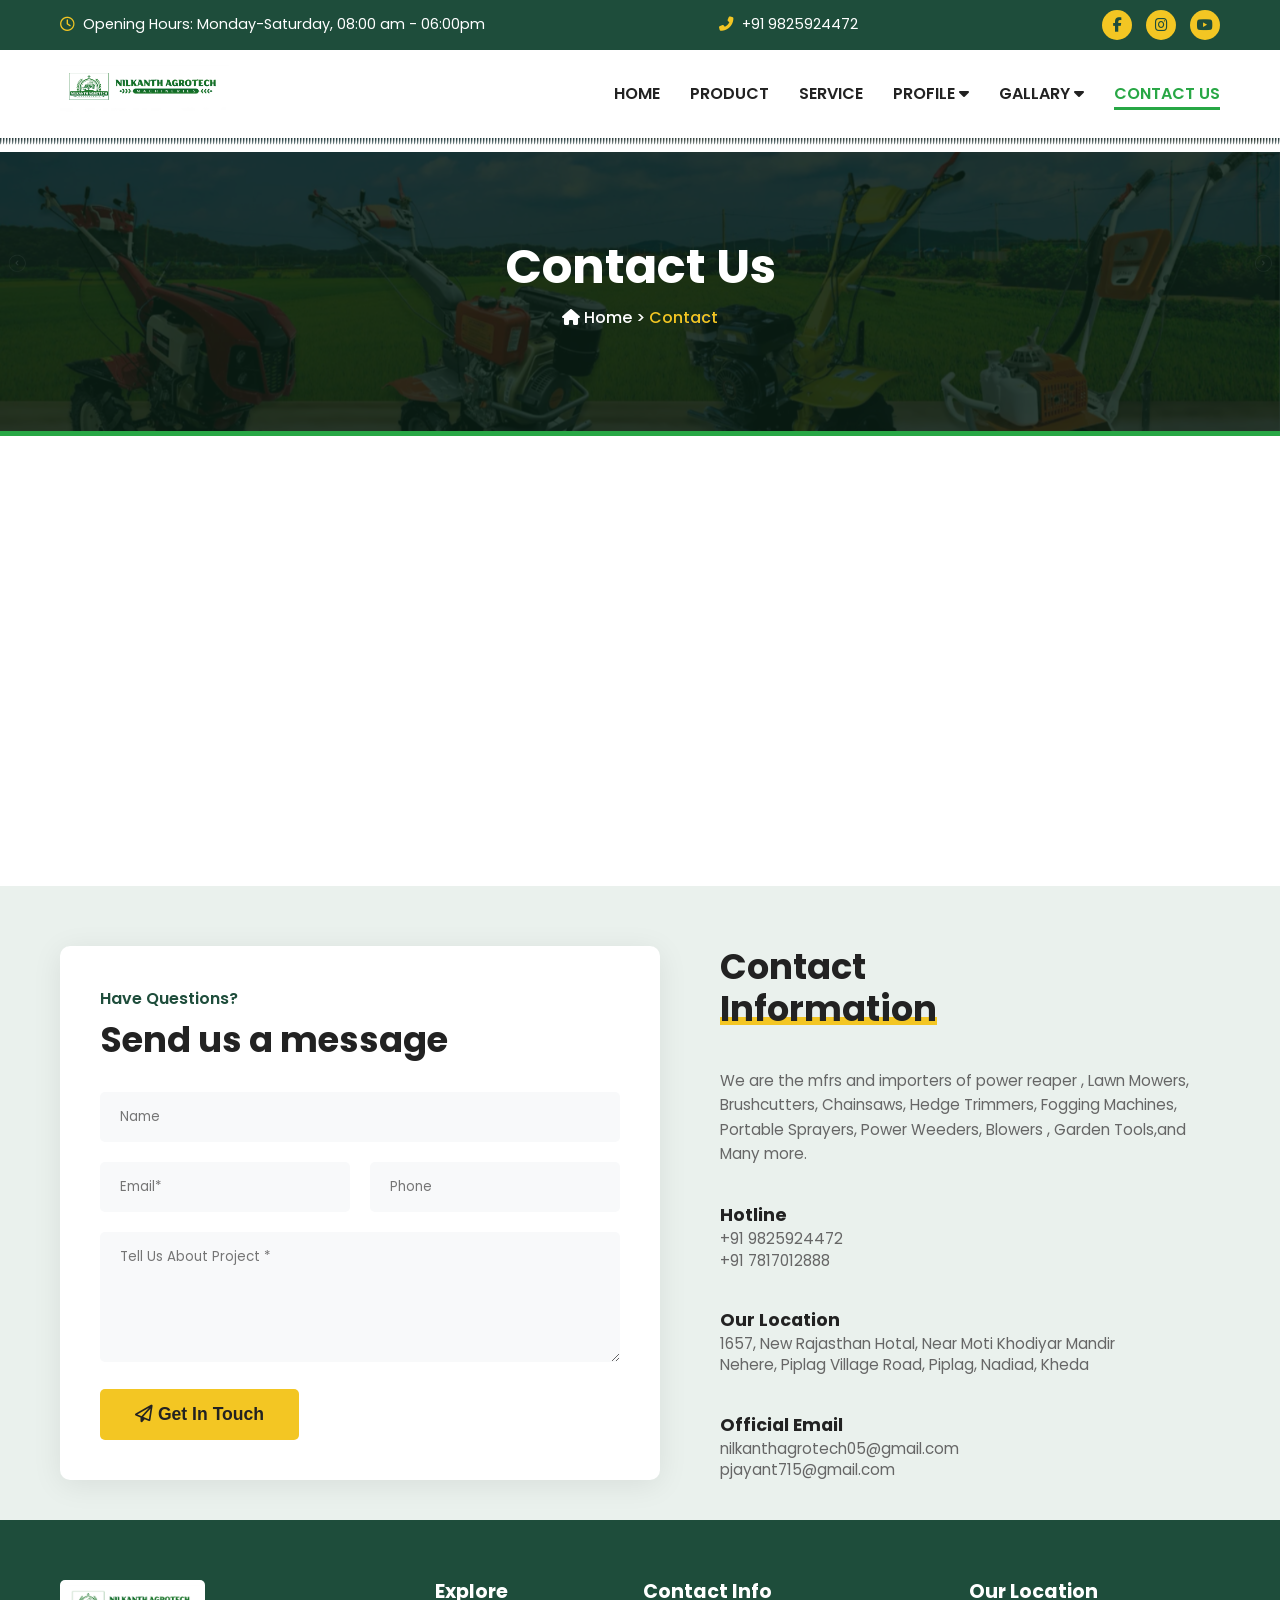
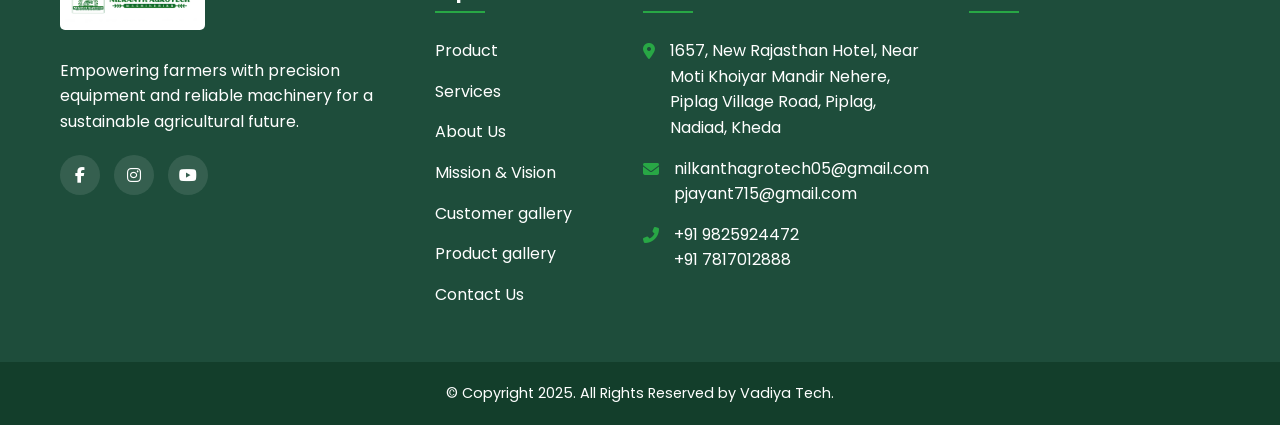
<file: contact.html>
<!DOCTYPE html>
<html lang="en">

<head>
    <meta charset="UTF-8">
    <meta name="viewport" content="width=device-width, initial-scale=1.0">
    <title>Contact Us - Nilkanth Agrotech</title>
    <meta name="description"
        content="Contact Nilkanth Agrotech Machineries. Send us a message or find our location.">
    <!-- Favicon -->
    <link rel="icon" href="images/toplogo.png" type="image/png">
    <!-- Google Fonts -->
    <link href="https://fonts.googleapis.com/css2?family=Poppins:wght@300;400;500;600;700&display=swap"
        rel="stylesheet">
    <!-- FontAwesome -->
    <link rel="stylesheet" href="https://cdnjs.cloudflare.com/ajax/libs/font-awesome/6.4.0/css/all.min.css">
    <!-- Custom CSS -->
    <link rel="stylesheet" href="style.css">
</head>

<body>

    <!-- A. Top Utility Bar -->
    <div class="top-bar">
        <div class="container top-bar-inner">
            <div class="top-bar-left">
                <i class="far fa-clock"></i> Opening Hours: Monday-Saturday, 08:00 am - 06:00pm
            </div>
            <div class="top-bar-middle">
                <i class="fas fa-phone-alt"></i> +91 9825924472
            </div>
            <div class="top-bar-right">
                <a href="https://www.facebook.com/people/Nilkanth-Agrotech/61573879142727/?rdid=7mvWWGKUVf8FwC2F&share_url=https%3A%2F%2Fwww.facebook.com%2Fshare%2F1FsbafCoVz%2F" target="_blank" class="social-icon"><i class="fab fa-facebook-f"></i></a>
                <a href="http://instagram.com/nilkanthagrotech/?igsh=MmxuczNuNnRlNHBj#" target="_blank" class="social-icon"><i class="fab fa-instagram"></i></a>
                <a href="https://www.youtube.com/@nilkanthagrotechnadiad" target="_blank" class="social-icon"><i class="fab fa-youtube"></i></a>
            </div>
        </div>
    </div>

    <!-- B. Navigation Header -->
    <header class="header">
        <div class="container header-inner">
            <div class="logo">
                <a href="index.html">
                    <img src="images/logo.png" alt="Nilkanth Agrotech Logo">
                </a>
            </div>
            <nav class="nav">
                <ul class="nav-links">
                    <li><a href="index.html">HOME</a></li>
                    <li><a href="product.html">PRODUCT</a></li>
                    <li><a href="service.html">SERVICE</a></li>
                    <li class="dropdown">
                        <a href="index.html#profile">PROFILE <i class="fas fa-caret-down"></i></a>
                        <ul class="dropdown-menu">
                            <li><a href="about.html">ABOUT US</a></li>
                            <li><a href="mission-vision.html">MISSION & VISION</a></li>
                        </ul>
                    </li>
                    <li class="dropdown">
                        <a href="index.html#gallery">GALLARY <i class="fas fa-caret-down"></i></a>
                        <ul class="dropdown-menu">
                            <li><a href="customer-gallary.html">CUSTOMER GALLARY</a></li>
                            <li><a href="product-gallary.html">PRODUCT GALLARY</a></li>
                        </ul>
                    </li>
                    <li><a href="contact.html" class="active">CONTACT US</a></li>
                </ul>
                <div class="hamburger">
                    <i class="fas fa-bars"></i>
                </div>
            </nav>
        </div>
    </header>

    <!-- Banner -->
    <div class="page-banner" style="background-image: url('images/slider-1.png'); padding: 100px 0; background-size: cover; background-position: center; position: relative;">
        <div style="position: absolute; top: 0; left: 0; width: 100%; height: 100%; background: rgba(10,30,20,0.85);"></div>
        <div class="container text-center" style="position: relative; z-index: 1;">
            <h1 style="color: white; font-size: 3rem; margin-bottom: 10px;">Contact Us</h1>
            <p style="color: white; font-weight: 500;"><a href="index.html" style="color: white; text-decoration: none;"><i class="fas fa-home"></i> Home</a> <span style="color: white;">></span> <span style="color: #F3C623;">Contact</span></p>
        </div>
    </div>

    <!-- Full Width Map Section -->
    <section class="contact-map-section">
        <iframe
            src="https://www.google.com/maps/embed?pb=!1m18!1m12!1m3!1d14730.041697228965!2d72.8617871!3d22.6974261!2m3!1f0!2f0!3f0!3m2!1i1024!2i768!4f13.1!3m3!1m2!1s0x395e5b3f110549c7%3A0x8e8ed6efcb33a697!2sPiplag%2C%20Nadiad%2C%20Gujarat%20387355!5e0!3m2!1sen!2sin!4v1700000000000!5m2!1sen!2sin"
            width="100%" height="450" style="border:0; display: block;" allowfullscreen="" loading="lazy"
            referrerpolicy="no-referrer-when-downgrade"></iframe>
    </section>

    <!-- Contact Form & Info Section -->
    <section class="contact-page-section">
        <div class="container contact-page-inner">
            
            <!-- Left Column: Form -->
            <div class="contact-form-box">
                <span class="sub-heading-green">Have Questions?</span>
                <h2>Send us a message</h2>
                <form action="#" class="contact-form">
                    <div class="form-group full-width">
                        <input type="text" placeholder="Name" required>
                    </div>
                    <div class="form-row">
                        <div class="form-group">
                            <input type="email" placeholder="Email*" required>
                        </div>
                        <div class="form-group">
                            <input type="tel" placeholder="Phone">
                        </div>
                    </div>
                    <div class="form-group full-width">
                        <textarea rows="5" placeholder="Tell Us About Project *" required></textarea>
                    </div>
                    <button type="submit" class="btn-submit">
                        <i class="far fa-paper-plane"></i> Get In Touch
                    </button>
                </form>
            </div>

            <!-- Right Column: Info -->
            <div class="contact-info-box">
                <h2>Contact <br><span class="underline-orange">Information</span></h2>
                <p class="info-desc">We are the mfrs and importers of power reaper , Lawn Mowers, Brushcutters, Chainsaws, Hedge Trimmers, Fogging Machines, Portable Sprayers, Power Weeders, Blowers , Garden Tools,and Many more.</p>
                
                <div class="info-item">
                    <h4>Hotline</h4>
                    <p>+91 9825924472<br>+91 7817012888</p>
                </div>
                
                <div class="info-item">
                    <h4>Our Location</h4>
                    <p>1657, New Rajasthan Hotal, Near Moti Khodiyar Mandir<br>Nehere, Piplag Village Road, Piplag, Nadiad, Kheda</p>
                </div>
                
                <div class="info-item">
                    <h4>Official Email</h4>
                    <p>nilkanthagrotech05@gmail.com<br>pjayant715@gmail.com</p>
                </div>
            </div>

        </div>
    </section>

    <!-- Footer Section -->
    <footer id="contact" class="footer">
        <div class="container footer-grid">
            <div class="footer-col">
                <img src="images/logo.png" alt="Logo" class="footer-logo">
                <p>Empowering farmers with precision equipment and reliable machinery for a sustainable agricultural
                    future.</p>
                <div class="footer-social">
                    <a href="https://www.facebook.com/people/Nilkanth-Agrotech/61573879142727/?rdid=7mvWWGKUVf8FwC2F&share_url=https%3A%2F%2Fwww.facebook.com%2Fshare%2F1FsbafCoVz%2F" target="_blank"><i class="fab fa-facebook-f"></i></a>
                    <a href="http://instagram.com/nilkanthagrotech/?igsh=MmxuczNuNnRlNHBj#" target="_blank"><i class="fab fa-instagram"></i></a>
                    <a href="https://www.youtube.com/@nilkanthagrotechnadiad" target="_blank"><i class="fab fa-youtube"></i></a>
                </div>
            </div>

            <div class="footer-col">
                <h3>Explore</h3>
                <ul class="footer-links">
                    <li><a href="product.html">Product</a></li>
                    <li><a href="service.html">Services</a></li>
                    <li><a href="about.html">About Us</a></li>
                    <li><a href="mission-vision.html">Mission & Vision</a></li>
                    <li><a href="customer-gallary.html">Customer gallery</a></li>
                    <li><a href="product-gallary.html">Product gallery</a></li>
                    <li><a href="contact.html">Contact Us</a></li>
                </ul>
            </div>

            <div class="footer-col">
                <h3>Contact Info</h3>
                <ul class="contact-info">
                    <li><i class="fas fa-map-marker-alt"></i> 1657, New Rajasthan Hotel, Near Moti Khoiyar Mandir
                        Nehere, Piplag Village Road, Piplag, Nadiad, Kheda</li>
                    <li><i class="fas fa-envelope"></i> nilkanthagrotech05@gmail.com<br>pjayant715@gmail.com</li>
                    <li><i class="fas fa-phone-alt"></i> +91 9825924472<br>+91 7817012888</li>
                </ul>
            </div>

            <div class="footer-col">
                <h3>Our Location</h3>
                <div class="map-container">
                    <iframe
                        src="https://www.google.com/maps/embed?pb=!1m18!1m12!1m3!1d14730.041697228965!2d72.8617871!3d22.6974261!2m3!1f0!2f0!3f0!3m2!1i1024!2i768!4f13.1!3m3!1m2!1s0x395e5b3f110549c7%3A0x8e8ed6efcb33a697!2sPiplag%2C%20Nadiad%2C%20Gujarat%20387355!5e0!3m2!1sen!2sin!4v1700000000000!5m2!1sen!2sin"
                        width="100%" height="150" style="border:0;" allowfullscreen="" loading="lazy"
                        referrerpolicy="no-referrer-when-downgrade"></iframe>
                </div>
            </div>
        </div>

        <div class="footer-bottom">
            <div class="container text-center">
                <p>&copy; Copyright 2025. All Rights Reserved by Vadiya Tech.</p>
            </div>
        </div>
    </footer>

    <!-- Custom Script -->
    <script src="script.js"></script>
</body>

</html>
</file>
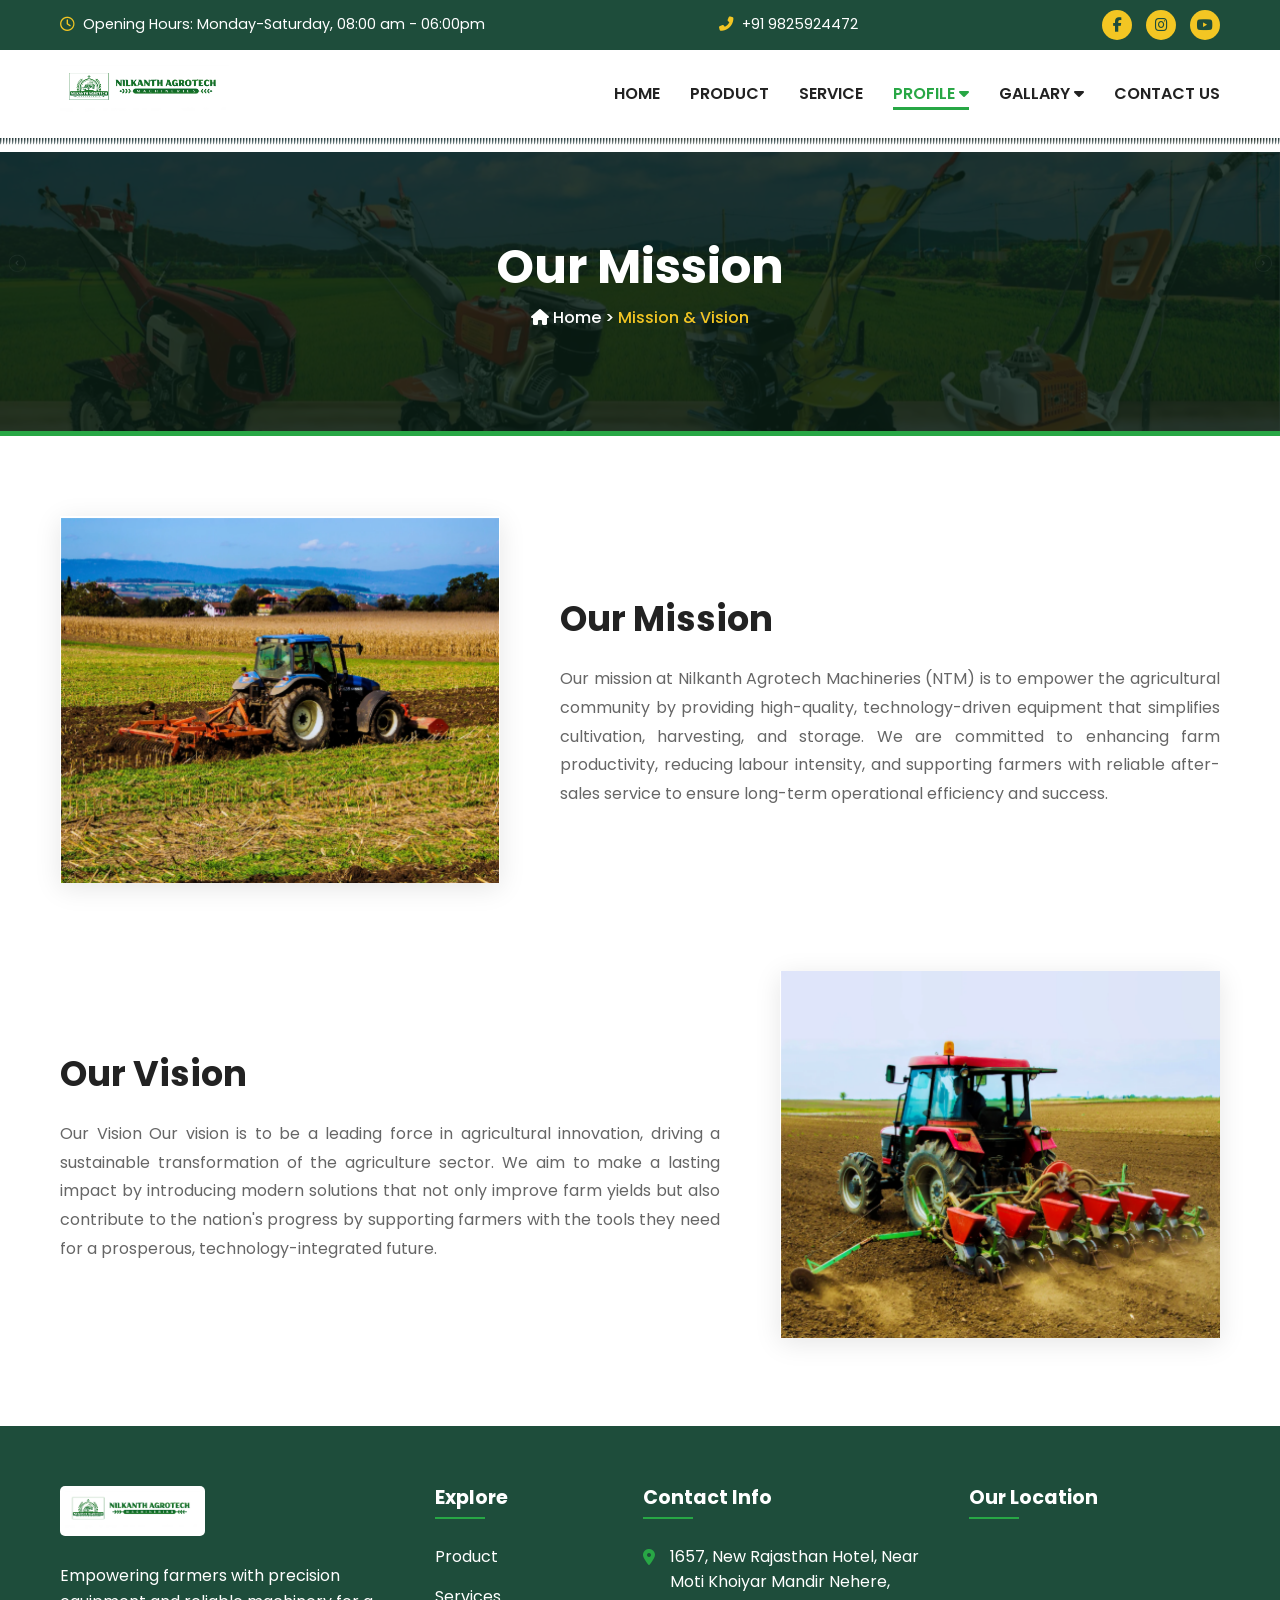
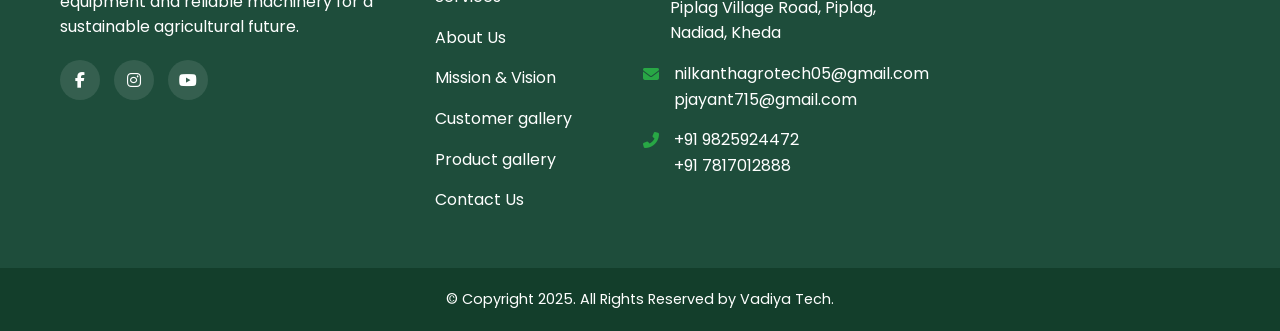
<file: mission-vision.html>
<!DOCTYPE html>
<html lang="en">

<head>
    <meta charset="UTF-8">
    <meta name="viewport" content="width=device-width, initial-scale=1.0">
    <title>Mission & Vision - Nilkanth Agrotech</title>
    <meta name="description"
        content="Our Mission and Vision at Nilkanth Agrotech Machineries (NTM).">
    <!-- Favicon -->
    <link rel="icon" href="images/toplogo.png" type="image/png">
    <!-- Google Fonts -->
    <link href="https://fonts.googleapis.com/css2?family=Poppins:wght@300;400;500;600;700&display=swap"
        rel="stylesheet">
    <!-- FontAwesome -->
    <link rel="stylesheet" href="https://cdnjs.cloudflare.com/ajax/libs/font-awesome/6.4.0/css/all.min.css">
    <!-- Custom CSS -->
    <link rel="stylesheet" href="style.css">
</head>

<body>

    <!-- A. Top Utility Bar -->
    <div class="top-bar">
        <div class="container top-bar-inner">
            <div class="top-bar-left">
                <i class="far fa-clock"></i> Opening Hours: Monday-Saturday, 08:00 am - 06:00pm
            </div>
            <div class="top-bar-middle">
                <i class="fas fa-phone-alt"></i> +91 9825924472
            </div>
            <div class="top-bar-right">
                <a href="https://www.facebook.com/people/Nilkanth-Agrotech/61573879142727/?rdid=7mvWWGKUVf8FwC2F&share_url=https%3A%2F%2Fwww.facebook.com%2Fshare%2F1FsbafCoVz%2F" target="_blank" class="social-icon"><i class="fab fa-facebook-f"></i></a>
                <a href="http://instagram.com/nilkanthagrotech/?igsh=MmxuczNuNnRlNHBj#" target="_blank" class="social-icon"><i class="fab fa-instagram"></i></a>
                <a href="https://www.youtube.com/@nilkanthagrotechnadiad" target="_blank" class="social-icon"><i class="fab fa-youtube"></i></a>
            </div>
        </div>
    </div>

    <!-- B. Navigation Header -->
    <header class="header">
        <div class="container header-inner">
            <div class="logo">
                <a href="index.html">
                    <img src="images/logo.png" alt="Nilkanth Agrotech Logo">
                </a>
            </div>
            <nav class="nav">
                <ul class="nav-links">
                    <li><a href="index.html">HOME</a></li>
                    <li><a href="product.html">PRODUCT</a></li>
                    <li><a href="service.html">SERVICE</a></li>
                    <li class="dropdown">
                        <a href="index.html#profile" class="active">PROFILE <i class="fas fa-caret-down"></i></a>
                        <ul class="dropdown-menu">
                            <li><a href="about.html">ABOUT US</a></li>
                            <li><a href="mission-vision.html">MISSION & VISION</a></li>
                        </ul>
                    </li>
                    <li class="dropdown">
                        <a href="index.html#gallery">GALLARY <i class="fas fa-caret-down"></i></a>
                        <ul class="dropdown-menu">
                            <li><a href="customer-gallary.html">CUSTOMER GALLARY</a></li>
                            <li><a href="product-gallary.html">PRODUCT GALLARY</a></li>
                        </ul>
                    </li>
                    <li><a href="contact.html">CONTACT US</a></li>
                </ul>
                <div class="hamburger">
                    <i class="fas fa-bars"></i>
                </div>
            </nav>
        </div>
    </header>

    <!-- Banner -->
    <div class="page-banner" style="background-image: url('images/slider-1.png'); padding: 100px 0; background-size: cover; background-position: center; position: relative;">
        <div style="position: absolute; top: 0; left: 0; width: 100%; height: 100%; background: rgba(10,30,20,0.85);"></div>
        <div class="container text-center" style="position: relative; z-index: 1;">
            <h1 style="color: white; font-size: 3rem; margin-bottom: 10px;">Our Mission</h1>
            <p style="color: white; font-weight: 500;"><a href="index.html" style="color: white; text-decoration: none;"><i class="fas fa-home"></i> Home</a> <span style="color: white;">></span> <span style="color: #F3C623;">Mission & Vision</span></p>
        </div>
    </div>

    <!-- Mission Section -->
    <section class="mission-section" style="padding: 80px 0 40px 0; background-color: var(--bg-white);">
        <div class="container mv-inner">
            <div class="mv-img">
                <img src="images/mission.png" alt="Our Mission" onerror="this.src='images/slider-1.png';">
            </div>
            <div class="mv-content">
                <h2>Our Mission</h2>
                <p>
                    Our mission at Nilkanth Agrotech Machineries (NTM) is to empower the agricultural community by providing high-quality, technology-driven equipment that simplifies cultivation, harvesting, and storage. We are committed to enhancing farm productivity, reducing labour intensity, and supporting farmers with reliable after-sales service to ensure long-term operational efficiency and success.
                </p>
            </div>
        </div>
    </section>

    <!-- Vision Section -->
    <section class="vision-section" style="padding: 40px 0 80px 0; background-color: var(--bg-white);">
        <div class="container mv-inner reverse">
            <div class="mv-content">
                <h2>Our Vision</h2>
                <p>
                    Our Vision Our vision is to be a leading force in agricultural innovation, driving a sustainable transformation of the agriculture sector. We aim to make a lasting impact by introducing modern solutions that not only improve farm yields but also contribute to the nation's progress by supporting farmers with the tools they need for a prosperous, technology-integrated future.
                </p>
            </div>
            <div class="mv-img">
                <img src="images/vision.png" alt="Our Vision" onerror="this.src='images/slider-1.png';">
            </div>
        </div>
    </section>

    <!-- Footer Section -->
    <footer id="contact" class="footer">
        <div class="container footer-grid">
            <div class="footer-col">
                <img src="images/logo.png" alt="Logo" class="footer-logo">
                <p>Empowering farmers with precision equipment and reliable machinery for a sustainable agricultural
                    future.</p>
                <div class="footer-social">
                    <a href="https://www.facebook.com/people/Nilkanth-Agrotech/61573879142727/?rdid=7mvWWGKUVf8FwC2F&share_url=https%3A%2F%2Fwww.facebook.com%2Fshare%2F1FsbafCoVz%2F" target="_blank"><i class="fab fa-facebook-f"></i></a>
                    <a href="http://instagram.com/nilkanthagrotech/?igsh=MmxuczNuNnRlNHBj#" target="_blank"><i class="fab fa-instagram"></i></a>
                    <a href="https://www.youtube.com/@nilkanthagrotechnadiad" target="_blank"><i class="fab fa-youtube"></i></a>
                </div>
            </div>

            <div class="footer-col">
                <h3>Explore</h3>
                <ul class="footer-links">
                    <li><a href="product.html">Product</a></li>
                    <li><a href="service.html">Services</a></li>
                    <li><a href="about.html">About Us</a></li>
                    <li><a href="mission-vision.html">Mission & Vision</a></li>
                    <li><a href="customer-gallary.html">Customer gallery</a></li>
                    <li><a href="product-gallary.html">Product gallery</a></li>
                    <li><a href="contact.html">Contact Us</a></li>
                </ul>
            </div>

            <div class="footer-col">
                <h3>Contact Info</h3>
                <ul class="contact-info">
                    <li><i class="fas fa-map-marker-alt"></i> 1657, New Rajasthan Hotel, Near Moti Khoiyar Mandir
                        Nehere, Piplag Village Road, Piplag, Nadiad, Kheda</li>
                    <li><i class="fas fa-envelope"></i> nilkanthagrotech05@gmail.com<br>pjayant715@gmail.com</li>
                    <li><i class="fas fa-phone-alt"></i> +91 9825924472<br>+91 7817012888</li>
                </ul>
            </div>

            <div class="footer-col">
                <h3>Our Location</h3>
                <div class="map-container">
                    <iframe
                        src="https://www.google.com/maps/embed?pb=!1m18!1m12!1m3!1d14730.041697228965!2d72.8617871!3d22.6974261!2m3!1f0!2f0!3f0!3m2!1i1024!2i768!4f13.1!3m3!1m2!1s0x395e5b3f110549c7%3A0x8e8ed6efcb33a697!2sPiplag%2C%20Nadiad%2C%20Gujarat%20387355!5e0!3m2!1sen!2sin!4v1700000000000!5m2!1sen!2sin"
                        width="100%" height="150" style="border:0;" allowfullscreen="" loading="lazy"
                        referrerpolicy="no-referrer-when-downgrade"></iframe>
                </div>
            </div>
        </div>

        <div class="footer-bottom">
            <div class="container text-center">
                <p>&copy; Copyright 2025. All Rights Reserved by Vadiya Tech.</p>
            </div>
        </div>
    </footer>

    <!-- Custom Script -->
    <script src="script.js"></script>
</body>

</html>
</file>
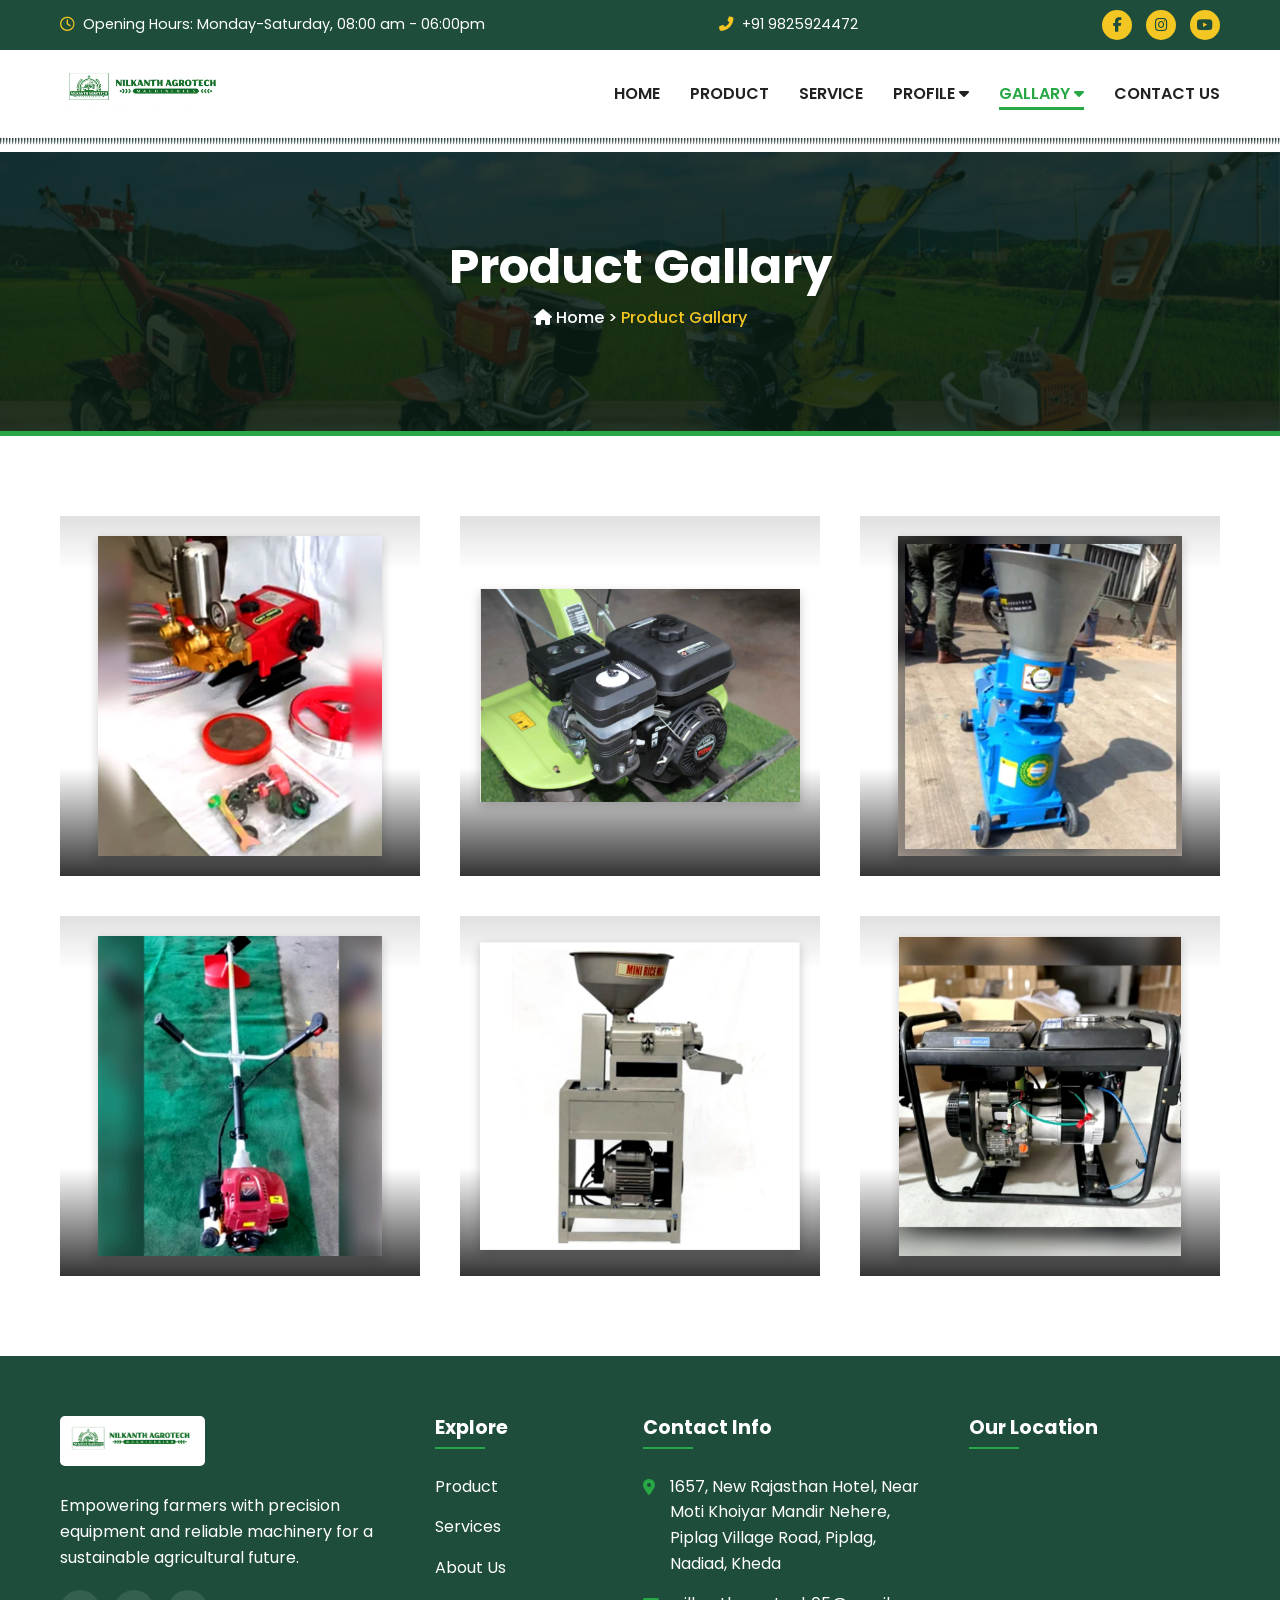
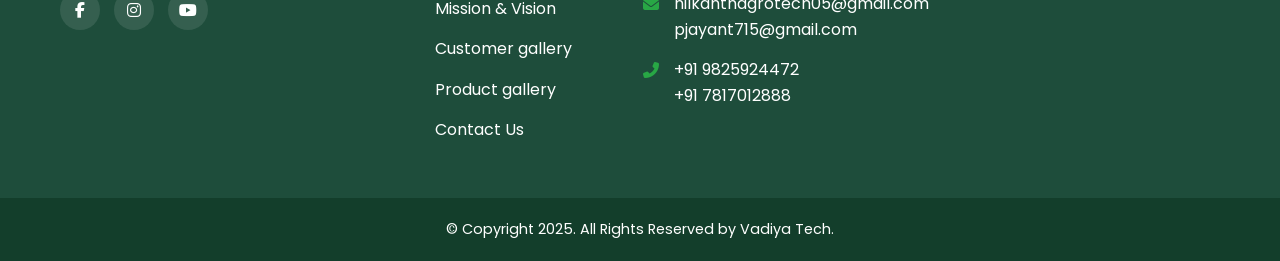
<file: product-gallary.html>
<!DOCTYPE html>
<html lang="en">

<head>
    <meta charset="UTF-8">
    <meta name="viewport" content="width=device-width, initial-scale=1.0">
    <title>Product Gallary - Nilkanth Agrotech</title>
    <meta name="description"
        content="View our premium agricultural machinery products in action.">
    <!-- Favicon -->
    <link rel="icon" href="images/toplogo.png" type="image/png">
    <!-- Google Fonts -->
    <link href="https://fonts.googleapis.com/css2?family=Poppins:wght@300;400;500;600;700&display=swap"
        rel="stylesheet">
    <!-- FontAwesome -->
    <link rel="stylesheet" href="https://cdnjs.cloudflare.com/ajax/libs/font-awesome/6.4.0/css/all.min.css">
    <!-- Custom CSS -->
    <link rel="stylesheet" href="style.css">
</head>

<body>

    <!-- A. Top Utility Bar -->
    <div class="top-bar">
        <div class="container top-bar-inner">
            <div class="top-bar-left">
                <i class="far fa-clock"></i> Opening Hours: Monday-Saturday, 08:00 am - 06:00pm
            </div>
            <div class="top-bar-middle">
                <i class="fas fa-phone-alt"></i> +91 9825924472
            </div>
            <div class="top-bar-right">
                <a href="https://www.facebook.com/people/Nilkanth-Agrotech/61573879142727/?rdid=7mvWWGKUVf8FwC2F&share_url=https%3A%2F%2Fwww.facebook.com%2Fshare%2F1FsbafCoVz%2F" target="_blank" class="social-icon"><i class="fab fa-facebook-f"></i></a>
                <a href="http://instagram.com/nilkanthagrotech/?igsh=MmxuczNuNnRlNHBj#" target="_blank" class="social-icon"><i class="fab fa-instagram"></i></a>
                <a href="https://www.youtube.com/@nilkanthagrotechnadiad" target="_blank" class="social-icon"><i class="fab fa-youtube"></i></a>
            </div>
        </div>
    </div>

    <!-- B. Navigation Header -->
    <header class="header">
        <div class="container header-inner">
            <div class="logo">
                <a href="index.html">
                    <img src="images/logo.png" alt="Nilkanth Agrotech Logo">
                </a>
            </div>
            <nav class="nav">
                <ul class="nav-links">
                    <li><a href="index.html">HOME</a></li>
                    <li><a href="product.html">PRODUCT</a></li>
                    <li><a href="service.html">SERVICE</a></li>
                    <li class="dropdown">
                        <a href="index.html#profile">PROFILE <i class="fas fa-caret-down"></i></a>
                        <ul class="dropdown-menu">
                            <li><a href="about.html">ABOUT US</a></li>
                            <li><a href="mission-vision.html">MISSION & VISION</a></li>
                        </ul>
                    </li>
                    <li class="dropdown">
                        <a href="index.html#gallery" class="active">GALLARY <i class="fas fa-caret-down"></i></a>
                        <ul class="dropdown-menu">
                            <li><a href="customer-gallary.html">CUSTOMER GALLARY</a></li>
                            <li><a href="product-gallary.html">PRODUCT GALLARY</a></li>
                        </ul>
                    </li>
                    <li><a href="contact.html">CONTACT US</a></li>
                </ul>
                <div class="hamburger">
                    <i class="fas fa-bars"></i>
                </div>
            </nav>
        </div>
    </header>

    <!-- Banner -->
    <div class="page-banner" style="background-image: url('images/slider-1.png'); padding: 100px 0; background-size: cover; background-position: center; position: relative;">
        <div style="position: absolute; top: 0; left: 0; width: 100%; height: 100%; background: rgba(10,30,20,0.85);"></div>
        <div class="container text-center" style="position: relative; z-index: 1;">
            <h1 style="color: white; font-size: 3rem; margin-bottom: 10px;">Product Gallary</h1>
            <p style="color: white; font-weight: 500;"><a href="index.html" style="color: white; text-decoration: none;"><i class="fas fa-home"></i> Home</a> <span style="color: white;">></span> <span style="color: #F3C623;">Product Gallary</span></p>
        </div>
    </div>

    <!-- Gallery Section -->
    <section class="gallery-section" style="padding: 80px 0; background-color: var(--bg-white);">
        <div class="container gallery-grid">
            <div class="gallery-card">
                <img src="images/product-1.png" alt="Product Photo 1">
            </div>
            <div class="gallery-card">
                <img src="images/product-2.png" alt="Product Photo 2">
            </div>
            <div class="gallery-card">
                <img src="images/product-3.png" alt="Product Photo 3">
            </div>
            <div class="gallery-card">
                <img src="images/product-4.png" alt="Product Photo 4">
            </div>
            <div class="gallery-card">
                <img src="images/product-5.png" alt="Product Photo 5">
            </div>
            <div class="gallery-card">
                <img src="images/product-6.png" alt="Product Photo 6">
            </div>
        </div>
    </section>

    <!-- Footer Section -->
    <footer id="contact" class="footer">
        <div class="container footer-grid">
            <div class="footer-col">
                <img src="images/logo.png" alt="Logo" class="footer-logo">
                <p>Empowering farmers with precision equipment and reliable machinery for a sustainable agricultural
                    future.</p>
                <div class="footer-social">
                    <a href="https://www.facebook.com/people/Nilkanth-Agrotech/61573879142727/?rdid=7mvWWGKUVf8FwC2F&share_url=https%3A%2F%2Fwww.facebook.com%2Fshare%2F1FsbafCoVz%2F" target="_blank"><i class="fab fa-facebook-f"></i></a>
                    <a href="http://instagram.com/nilkanthagrotech/?igsh=MmxuczNuNnRlNHBj#" target="_blank"><i class="fab fa-instagram"></i></a>
                    <a href="https://www.youtube.com/@nilkanthagrotechnadiad" target="_blank"><i class="fab fa-youtube"></i></a>
                </div>
            </div>

            <div class="footer-col">
                <h3>Explore</h3>
                <ul class="footer-links">
                    <li><a href="product.html">Product</a></li>
                    <li><a href="service.html">Services</a></li>
                    <li><a href="about.html">About Us</a></li>
                    <li><a href="mission-vision.html">Mission & Vision</a></li>
                    <li><a href="customer-gallary.html">Customer gallery</a></li>
                    <li><a href="product-gallary.html">Product gallery</a></li>
                    <li><a href="contact.html">Contact Us</a></li>
                </ul>
            </div>

            <div class="footer-col">
                <h3>Contact Info</h3>
                <ul class="contact-info">
                    <li><i class="fas fa-map-marker-alt"></i> 1657, New Rajasthan Hotel, Near Moti Khoiyar Mandir
                        Nehere, Piplag Village Road, Piplag, Nadiad, Kheda</li>
                    <li><i class="fas fa-envelope"></i> nilkanthagrotech05@gmail.com<br>pjayant715@gmail.com</li>
                    <li><i class="fas fa-phone-alt"></i> +91 9825924472<br>+91 7817012888</li>
                </ul>
            </div>

            <div class="footer-col">
                <h3>Our Location</h3>
                <div class="map-container">
                    <iframe
                        src="https://www.google.com/maps/embed?pb=!1m18!1m12!1m3!1d14730.041697228965!2d72.8617871!3d22.6974261!2m3!1f0!2f0!3f0!3m2!1i1024!2i768!4f13.1!3m3!1m2!1s0x395e5b3f110549c7%3A0x8e8ed6efcb33a697!2sPiplag%2C%20Nadiad%2C%20Gujarat%20387355!5e0!3m2!1sen!2sin!4v1700000000000!5m2!1sen!2sin"
                        width="100%" height="150" style="border:0;" allowfullscreen="" loading="lazy"
                        referrerpolicy="no-referrer-when-downgrade"></iframe>
                </div>
            </div>
        </div>

        <div class="footer-bottom">
            <div class="container text-center">
                <p>&copy; Copyright 2025. All Rights Reserved by Vadiya Tech.</p>
            </div>
        </div>
    </footer>

    <!-- Custom Script -->
    <script src="script.js"></script>
</body>

</html>
</file>
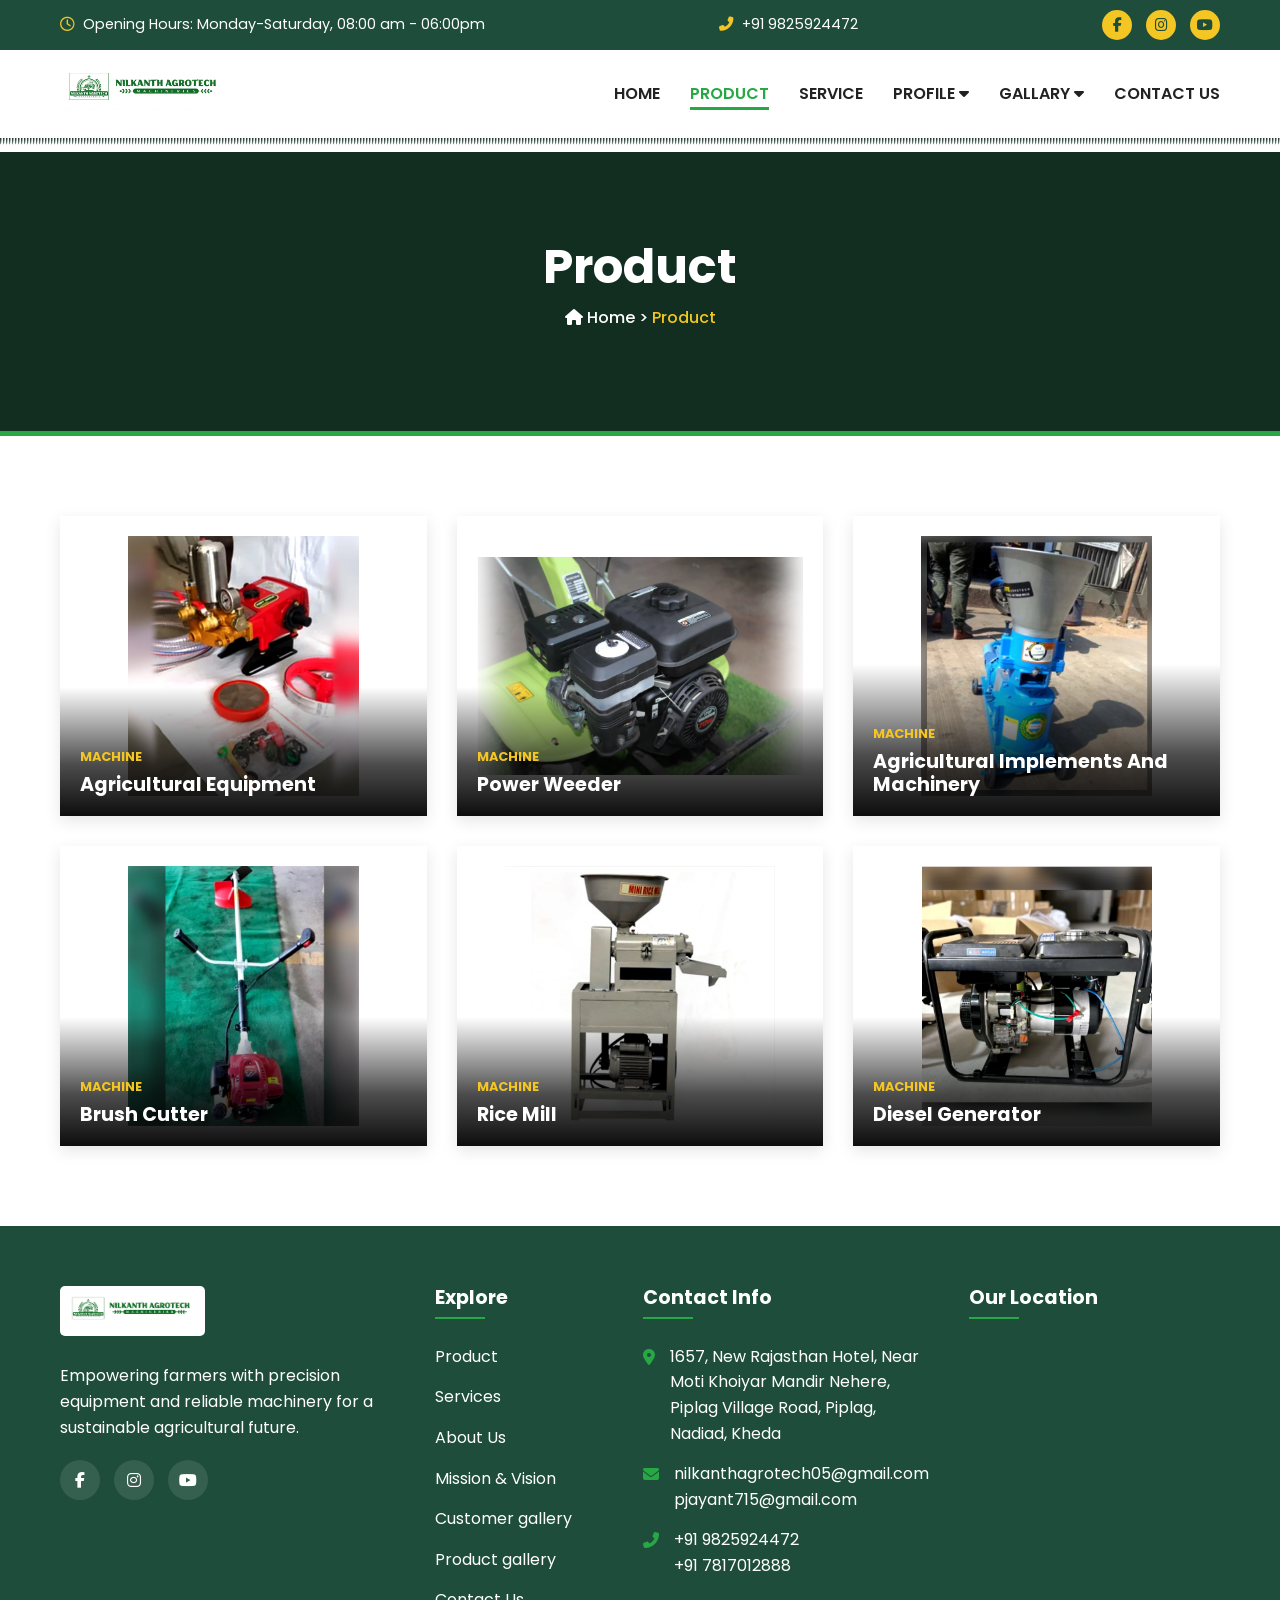
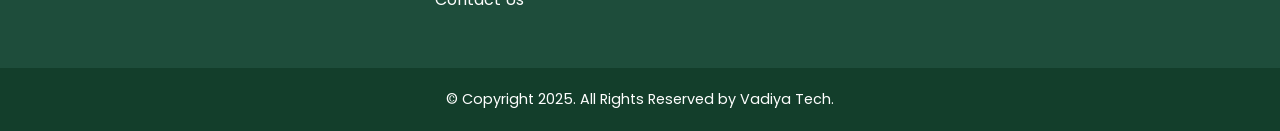
<file: product.html>
<!DOCTYPE html>
<html lang="en">

<head>
    <meta charset="UTF-8">
    <meta name="viewport" content="width=device-width, initial-scale=1.0">
    <title>Products - Nilkanth Agrotech</title>
    <meta name="description"
        content="Precision Equipment for the Professional Farmer. Reliable farming equipment for enhanced productivity.">
    <!-- Favicon -->
    <link rel="icon" href="images/toplogo.png" type="image/png">
    <!-- Google Fonts -->
    <link href="https://fonts.googleapis.com/css2?family=Poppins:wght@300;400;500;600;700&display=swap"
        rel="stylesheet">
    <!-- FontAwesome -->
    <link rel="stylesheet" href="https://cdnjs.cloudflare.com/ajax/libs/font-awesome/6.4.0/css/all.min.css">
    <!-- Custom CSS -->
    <link rel="stylesheet" href="style.css">
</head>

<body>

    <!-- A. Top Utility Bar -->
    <div class="top-bar">
        <div class="container top-bar-inner">
            <div class="top-bar-left">
                <i class="far fa-clock"></i> Opening Hours: Monday-Saturday, 08:00 am - 06:00pm
            </div>
            <div class="top-bar-middle">
                <i class="fas fa-phone-alt"></i> +91 9825924472
            </div>
            <div class="top-bar-right">
                <a href="https://www.facebook.com/people/Nilkanth-Agrotech/61573879142727/?rdid=7mvWWGKUVf8FwC2F&share_url=https%3A%2F%2Fwww.facebook.com%2Fshare%2F1FsbafCoVz%2F" target="_blank" class="social-icon"><i class="fab fa-facebook-f"></i></a>
                <a href="http://instagram.com/nilkanthagrotech/?igsh=MmxuczNuNnRlNHBj#" target="_blank" class="social-icon"><i class="fab fa-instagram"></i></a>
                <a href="https://www.youtube.com/@nilkanthagrotechnadiad" target="_blank" class="social-icon"><i class="fab fa-youtube"></i></a>
            </div>
        </div>
    </div>

    <!-- B. Navigation Header -->
    <header class="header">
        <div class="container header-inner">
            <div class="logo">
                <a href="index.html">
                    <img src="images/logo.png" alt="Nilkanth Agrotech Logo">
                </a>
            </div>
            <nav class="nav">
                <ul class="nav-links">
                    <li><a href="index.html">HOME</a></li>
                    <li><a href="product.html" class="active">PRODUCT</a></li>
                    <li><a href="service.html">SERVICE</a></li>
                    <li class="dropdown">
                        <a href="index.html#profile">PROFILE <i class="fas fa-caret-down"></i></a>
                        <ul class="dropdown-menu">
                            <li><a href="about.html">ABOUT US</a></li>
                            <li><a href="mission-vision.html">MISSION & VISION</a></li>
                        </ul>
                    </li>
                    <li class="dropdown">
                        <a href="index.html#gallery">GALLARY <i class="fas fa-caret-down"></i></a>
                        <ul class="dropdown-menu">
                            <li><a href="customer-gallary.html">CUSTOMER GALLARY</a></li>
                            <li><a href="product-gallary.html">PRODUCT GALLARY</a></li>
                        </ul>
                    </li>
                    <li><a href="contact.html">CONTACT US</a></li>
                </ul>
                <div class="hamburger">
                    <i class="fas fa-bars"></i>
                </div>
            </nav>
        </div>
    </header>

    <!-- Banner -->
    <div class="page-banner" style="background-color: #112E21; padding: 100px 0; position: relative;">
        <div class="container text-center" style="position: relative; z-index: 1;">
            <h1 style="color: white; font-size: 3rem; margin-bottom: 10px;">Product</h1>
            <p style="color: white; font-weight: 500;"><a href="index.html" style="color: white; text-decoration: none;"><i class="fas fa-home"></i> Home</a> <span style="color: white;">></span> <span style="color: #F3C623;">Product</span></p>
        </div>
    </div>

    <!-- Product Grid Section -->
    <section class="product-gallery-section" style="padding: 80px 0; background-color: var(--bg-white);">
        <div class="container">
            <div class="product-grid" style="margin-bottom: 0;">
                <a href="product-details.html?id=agricultural-equipment" class="product-card">
                    <div class="card-img-wrapper">
                        <img src="images/product-1.png" alt="Agricultural Equipment">
                    </div>
                    <div class="product-overlay">
                        <span class="product-category">MACHINE</span>
                        <h3 class="product-title">Agricultural Equipment</h3>
                    </div>
                </a>
                
                <a href="product-details.html?id=power-weeder" class="product-card">
                    <div class="card-img-wrapper">
                        <img src="images/product-2.png" alt="Power Weeder">
                    </div>
                    <div class="product-overlay">
                        <span class="product-category">MACHINE</span>
                        <h3 class="product-title">Power Weeder</h3>
                    </div>
                </a>
                
                <a href="product-details.html?id=agricultural-implements" class="product-card">
                    <div class="card-img-wrapper">
                        <img src="images/product-3.png" alt="Agricultural Implements And Machinery">
                    </div>
                    <div class="product-overlay">
                        <span class="product-category">MACHINE</span>
                        <h3 class="product-title">Agricultural Implements And Machinery</h3>
                    </div>
                </a>
                
                <a href="product-details.html?id=brush-cutter" class="product-card">
                    <div class="card-img-wrapper">
                        <img src="images/product-4.png" alt="Brush Cutter">
                    </div>
                    <div class="product-overlay">
                        <span class="product-category">MACHINE</span>
                        <h3 class="product-title">Brush Cutter</h3>
                    </div>
                </a>
                
                <a href="product-details.html?id=rice-mill" class="product-card">
                    <div class="card-img-wrapper">
                        <img src="images/product-5.png" alt="Rice Mill">
                    </div>
                    <div class="product-overlay">
                        <span class="product-category">MACHINE</span>
                        <h3 class="product-title">Rice Mill</h3>
                    </div>
                </a>
                
                <a href="product-details.html?id=diesel-generator" class="product-card">
                    <div class="card-img-wrapper">
                        <img src="images/product-6.png" alt="Diesel Generator">
                    </div>
                    <div class="product-overlay">
                        <span class="product-category">MACHINE</span>
                        <h3 class="product-title">Diesel Generator</h3>
                    </div>
                </a>
            </div>
        </div>
    </section>

    <!-- Footer Section -->
    <footer id="contact" class="footer">
        <div class="container footer-grid">
            <div class="footer-col">
                <img src="images/logo.png" alt="Logo" class="footer-logo">
                <p>Empowering farmers with precision equipment and reliable machinery for a sustainable agricultural
                    future.</p>
                <div class="footer-social">
                    <a href="https://www.facebook.com/people/Nilkanth-Agrotech/61573879142727/?rdid=7mvWWGKUVf8FwC2F&share_url=https%3A%2F%2Fwww.facebook.com%2Fshare%2F1FsbafCoVz%2F" target="_blank"><i class="fab fa-facebook-f"></i></a>
                    <a href="http://instagram.com/nilkanthagrotech/?igsh=MmxuczNuNnRlNHBj#" target="_blank"><i class="fab fa-instagram"></i></a>
                    <a href="https://www.youtube.com/@nilkanthagrotechnadiad" target="_blank"><i class="fab fa-youtube"></i></a>
                </div>
            </div>

            <div class="footer-col">
                <h3>Explore</h3>
                <ul class="footer-links">
                    <li><a href="product.html">Product</a></li>
                    <li><a href="service.html">Services</a></li>
                    <li><a href="about.html">About Us</a></li>
                    <li><a href="mission-vision.html">Mission & Vision</a></li>
                    <li><a href="customer-gallary.html">Customer gallery</a></li>
                    <li><a href="product-gallary.html">Product gallery</a></li>
                    <li><a href="contact.html">Contact Us</a></li>
                </ul>
            </div>

            <div class="footer-col">
                <h3>Contact Info</h3>
                <ul class="contact-info">
                    <li><i class="fas fa-map-marker-alt"></i> 1657, New Rajasthan Hotel, Near Moti Khoiyar Mandir
                        Nehere, Piplag Village Road, Piplag, Nadiad, Kheda</li>
                    <li><i class="fas fa-envelope"></i> nilkanthagrotech05@gmail.com<br>pjayant715@gmail.com</li>
                    <li><i class="fas fa-phone-alt"></i> +91 9825924472<br>+91 7817012888</li>
                </ul>
            </div>

            <div class="footer-col">
                <h3>Our Location</h3>
                <div class="map-container">
                    <iframe
                        src="https://www.google.com/maps/embed?pb=!1m18!1m12!1m3!1d14730.041697228965!2d72.8617871!3d22.6974261!2m3!1f0!2f0!3f0!3m2!1i1024!2i768!4f13.1!3m3!1m2!1s0x395e5b3f110549c7%3A0x8e8ed6efcb33a697!2sPiplag%2C%20Nadiad%2C%20Gujarat%20387355!5e0!3m2!1sen!2sin!4v1700000000000!5m2!1sen!2sin"
                        width="100%" height="150" style="border:0;" allowfullscreen="" loading="lazy"
                        referrerpolicy="no-referrer-when-downgrade"></iframe>
                </div>
            </div>
        </div>

        <div class="footer-bottom">
            <div class="container text-center">
                <p>&copy; Copyright 2025. All Rights Reserved by Vadiya Tech.</p>
            </div>
        </div>
    </footer>

    <!-- Custom Script -->
    <script src="script.js"></script>
</body>

</html>
</file>
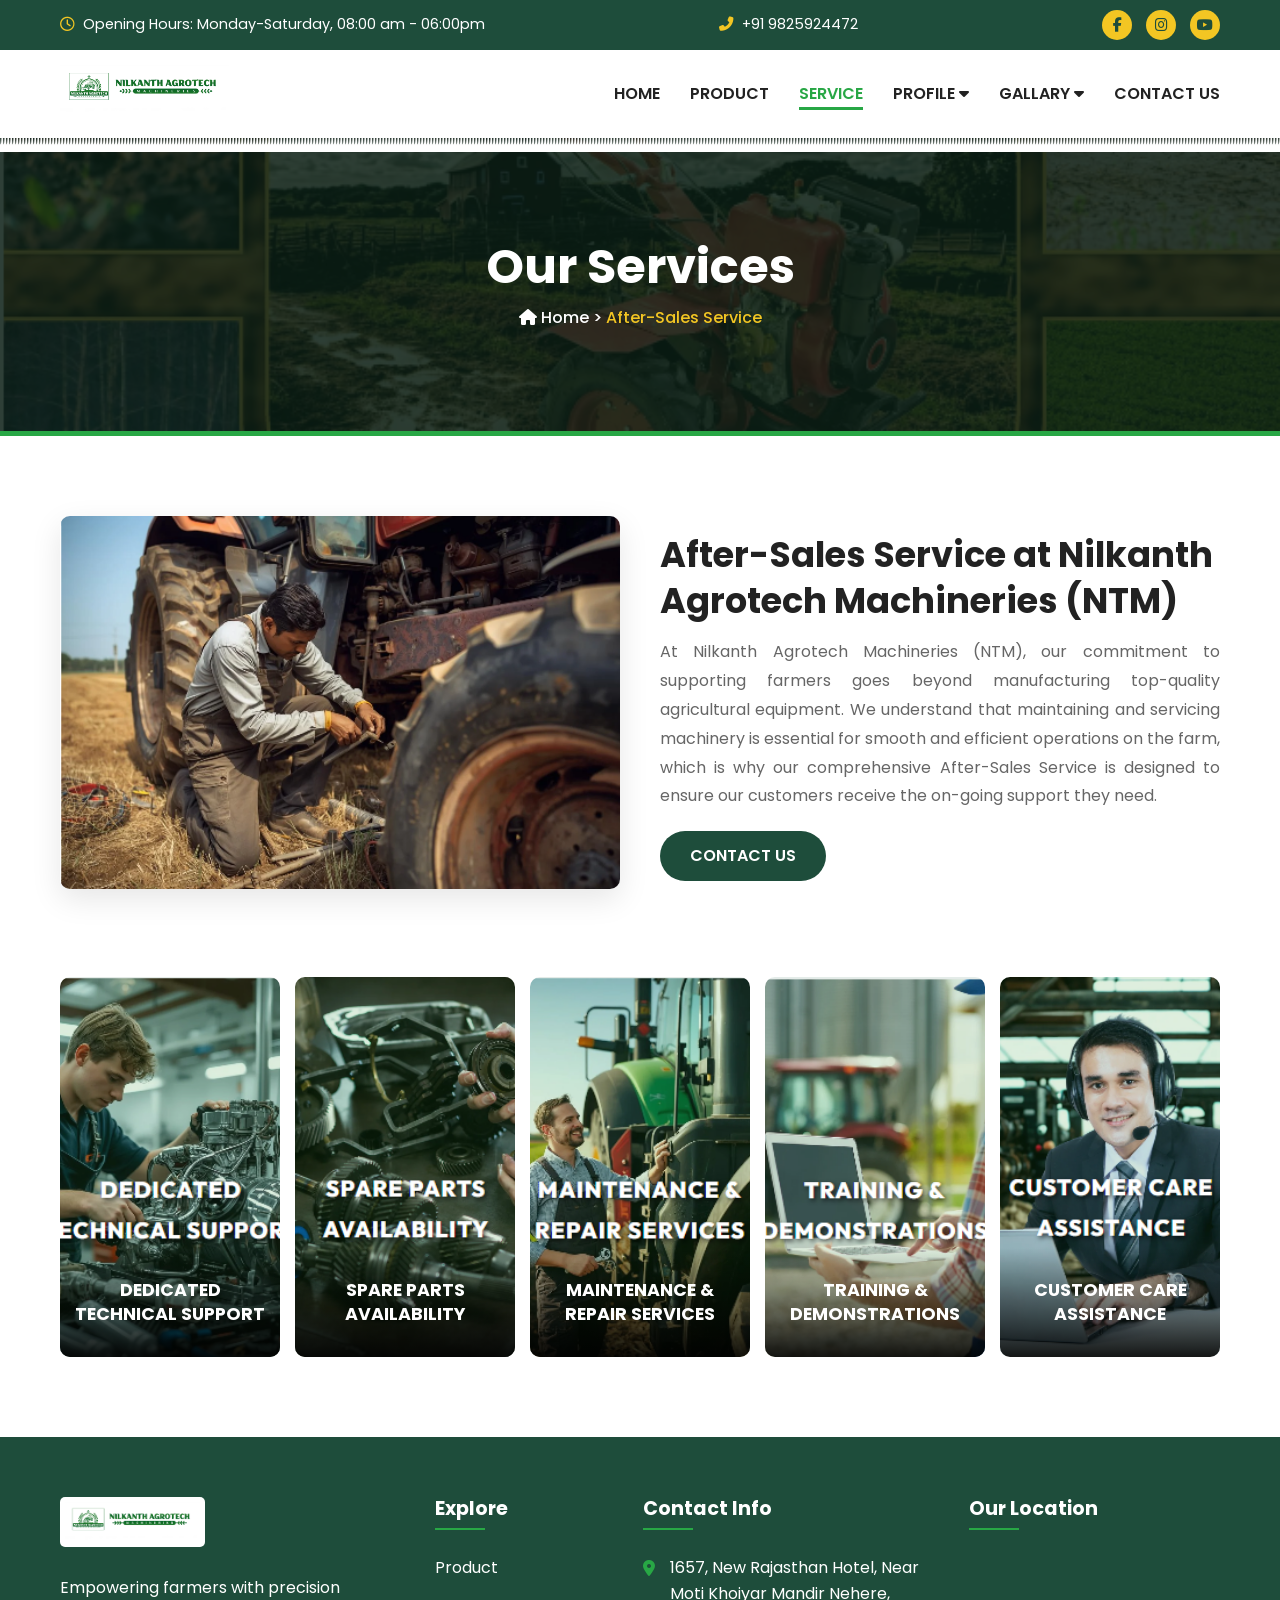
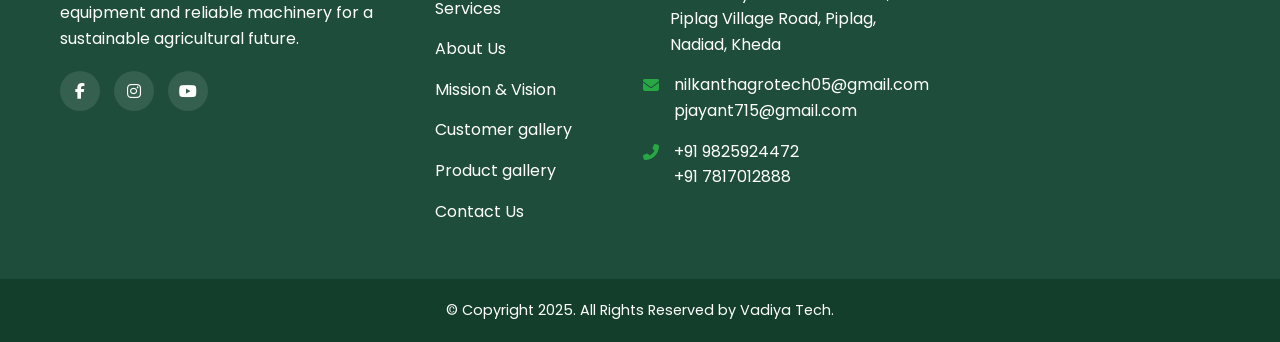
<file: service.html>
<!DOCTYPE html>
<html lang="en">

<head>
    <meta charset="UTF-8">
    <meta name="viewport" content="width=device-width, initial-scale=1.0">
    <title>Services - Nilkanth Agrotech</title>
    <meta name="description"
        content="Our comprehensive After-Sales Service and support.">
    <!-- Favicon -->
    <link rel="icon" href="images/toplogo.png" type="image/png">
    <!-- Google Fonts -->
    <link href="https://fonts.googleapis.com/css2?family=Poppins:wght@300;400;500;600;700&display=swap"
        rel="stylesheet">
    <!-- FontAwesome -->
    <link rel="stylesheet" href="https://cdnjs.cloudflare.com/ajax/libs/font-awesome/6.4.0/css/all.min.css">
    <!-- Custom CSS -->
    <link rel="stylesheet" href="style.css">
</head>

<body>

    <!-- A. Top Utility Bar -->
    <div class="top-bar">
        <div class="container top-bar-inner">
            <div class="top-bar-left">
                <i class="far fa-clock"></i> Opening Hours: Monday-Saturday, 08:00 am - 06:00pm
            </div>
            <div class="top-bar-middle">
                <i class="fas fa-phone-alt"></i> +91 9825924472
            </div>
            <div class="top-bar-right">
                <a href="https://www.facebook.com/people/Nilkanth-Agrotech/61573879142727/?rdid=7mvWWGKUVf8FwC2F&share_url=https%3A%2F%2Fwww.facebook.com%2Fshare%2F1FsbafCoVz%2F" target="_blank" class="social-icon"><i class="fab fa-facebook-f"></i></a>
                <a href="http://instagram.com/nilkanthagrotech/?igsh=MmxuczNuNnRlNHBj#" target="_blank" class="social-icon"><i class="fab fa-instagram"></i></a>
                <a href="https://www.youtube.com/@nilkanthagrotechnadiad" target="_blank" class="social-icon"><i class="fab fa-youtube"></i></a>
            </div>
        </div>
    </div>

    <!-- B. Navigation Header -->
    <header class="header">
        <div class="container header-inner">
            <div class="logo">
                <a href="index.html">
                    <img src="images/logo.png" alt="Nilkanth Agrotech Logo">
                </a>
            </div>
            <nav class="nav">
                <ul class="nav-links">
                    <li><a href="index.html">HOME</a></li>
                    <li><a href="product.html">PRODUCT</a></li>
                    <li><a href="service.html" class="active">SERVICE</a></li>
                    <li class="dropdown">
                        <a href="index.html#profile">PROFILE <i class="fas fa-caret-down"></i></a>
                        <ul class="dropdown-menu">
                            <li><a href="about.html">ABOUT US</a></li>
                            <li><a href="mission-vision.html">MISSION & VISION</a></li>
                        </ul>
                    </li>
                    <li class="dropdown">
                        <a href="index.html#gallery">GALLARY <i class="fas fa-caret-down"></i></a>
                        <ul class="dropdown-menu">
                            <li><a href="customer-gallary.html">CUSTOMER GALLARY</a></li>
                            <li><a href="product-gallary.html">PRODUCT GALLARY</a></li>
                        </ul>
                    </li>
                    <li><a href="contact.html">CONTACT US</a></li>
                </ul>
                <div class="hamburger">
                    <i class="fas fa-bars"></i>
                </div>
            </nav>
        </div>
    </header>

    <!-- Banner -->
    <div class="page-banner" style="background-image: url('images/about-collage.png'); padding: 100px 0; background-size: cover; background-position: center; position: relative;">
        <div style="position: absolute; top: 0; left: 0; width: 100%; height: 100%; background: rgba(10,30,20,0.85);"></div>
        <div class="container text-center" style="position: relative; z-index: 1;">
            <h1 style="color: white; font-size: 3rem; margin-bottom: 10px;">Our Services</h1>
            <p style="color: white; font-weight: 500;"><a href="index.html" style="color: white; text-decoration: none;"><i class="fas fa-home"></i> Home</a> <span style="color: white;">></span> <span style="color: #F3C623;">After-Sales Service</span></p>
        </div>
    </div>

    <!-- After-Sales Service Section -->
    <section class="after-sales-section" style="padding: 80px 0; background-color: var(--bg-white);">
        <div class="container after-sales-inner">
            <div class="after-sales-img">
                <img src="images/service-main.png" alt="After-Sales Service" onerror="this.src='images/about-collage.png';">
            </div>
            <div class="after-sales-content">
                <h2>After-Sales Service at Nilkanth Agrotech Machineries (NTM)</h2>
                <p>At Nilkanth Agrotech Machineries (NTM), our commitment to supporting farmers goes beyond manufacturing top-quality agricultural equipment. We understand that maintaining and servicing machinery is essential for smooth and efficient operations on the farm, which is why our comprehensive After-Sales Service is designed to ensure our customers receive the on-going support they need.</p>
                <a href="index.html#contact" class="btn-primary" style="margin-top: 20px;">CONTACT US</a>
            </div>
        </div>
    </section>

    <!-- Services Grid Section -->
    <section class="services-grid-section" style="padding: 0 0 80px 0; background-color: var(--bg-white);">
        <div class="container">
            <div class="services-grid">
                
                <div class="service-grid-card">
                    <img src="images/service-1.png" alt="Dedicated Technical Support" onerror="this.src='images/about-collage.png';">
                    <div class="service-title-overlay">
                        <h3>DEDICATED<br>TECHNICAL SUPPORT</h3>
                    </div>
                    <div class="service-hover-content">
                        <h3>DEDICATED<br>TECHNICAL SUPPORT</h3>
                        <p>A team of skilled technicians is always available to provide guidance, troubleshooting, and assistance, ensuring minimum downtime.</p>
                    </div>
                </div>

                <div class="service-grid-card">
                    <img src="images/service-2.png" alt="Spare Parts Availability" onerror="this.src='images/about-collage.png';">
                    <div class="service-title-overlay">
                        <h3>SPARE PARTS<br>AVAILABILITY</h3>
                    </div>
                    <div class="service-hover-content">
                        <h3>SPARE PARTS<br>AVAILABILITY</h3>
                        <p>We stock a full range of genuine spare parts for all our machinery to ensure fast replacements and extended equipment lifespans.</p>
                    </div>
                </div>

                <div class="service-grid-card">
                    <img src="images/service-3.png" alt="Maintenance & Repair Services" onerror="this.src='images/about-collage.png';">
                    <div class="service-title-overlay">
                        <h3>MAINTENANCE &<br>REPAIR SERVICES</h3>
                    </div>
                    <div class="service-hover-content">
                        <h3>MAINTENANCE &<br>REPAIR SERVICES</h3>
                        <p>Our comprehensive maintenance plans and fast on-site repair services keep your agricultural equipment running smoothly.</p>
                    </div>
                </div>

                <div class="service-grid-card">
                    <img src="images/service-4.png" alt="Training & Demonstrations" onerror="this.src='images/about-collage.png';">
                    <div class="service-title-overlay">
                        <h3>TRAINING &<br>DEMONSTRATIONS</h3>
                    </div>
                    <div class="service-hover-content">
                        <h3>TRAINING &<br>DEMONSTRATIONS</h3>
                        <p>We provide expert training and on-field demonstrations to ensure you get the absolute most out of your modern farming equipment.</p>
                    </div>
                </div>

                <div class="service-grid-card">
                    <img src="images/service-5.png" alt="Customer Care Assistance" onerror="this.src='images/about-collage.png';">
                    <div class="service-title-overlay">
                        <h3>CUSTOMER CARE<br>ASSISTANCE</h3>
                    </div>
                    <div class="service-hover-content">
                        <h3>CUSTOMER CARE<br>ASSISTANCE</h3>
                        <p>Our responsive customer care team is dedicated to addressing your concerns promptly and ensuring complete satisfaction.</p>
                    </div>
                </div>

            </div>
        </div>
    </section>

    <!-- Footer Section -->
    <footer id="contact" class="footer">
        <div class="container footer-grid">
            <div class="footer-col">
                <img src="images/logo.png" alt="Logo" class="footer-logo">
                <p>Empowering farmers with precision equipment and reliable machinery for a sustainable agricultural
                    future.</p>
                <div class="footer-social">
                    <a href="https://www.facebook.com/people/Nilkanth-Agrotech/61573879142727/?rdid=7mvWWGKUVf8FwC2F&share_url=https%3A%2F%2Fwww.facebook.com%2Fshare%2F1FsbafCoVz%2F" target="_blank"><i class="fab fa-facebook-f"></i></a>
                    <a href="http://instagram.com/nilkanthagrotech/?igsh=MmxuczNuNnRlNHBj#" target="_blank"><i class="fab fa-instagram"></i></a>
                    <a href="https://www.youtube.com/@nilkanthagrotechnadiad" target="_blank"><i class="fab fa-youtube"></i></a>
                </div>
            </div>

            <div class="footer-col">
                <h3>Explore</h3>
                <ul class="footer-links">
                    <li><a href="product.html">Product</a></li>
                    <li><a href="service.html">Services</a></li>
                    <li><a href="about.html">About Us</a></li>
                    <li><a href="mission-vision.html">Mission & Vision</a></li>
                    <li><a href="customer-gallary.html">Customer gallery</a></li>
                    <li><a href="product-gallary.html">Product gallery</a></li>
                    <li><a href="contact.html">Contact Us</a></li>
                </ul>
            </div>

            <div class="footer-col">
                <h3>Contact Info</h3>
                <ul class="contact-info">
                    <li><i class="fas fa-map-marker-alt"></i> 1657, New Rajasthan Hotel, Near Moti Khoiyar Mandir
                        Nehere, Piplag Village Road, Piplag, Nadiad, Kheda</li>
                    <li><i class="fas fa-envelope"></i> nilkanthagrotech05@gmail.com<br>pjayant715@gmail.com</li>
                    <li><i class="fas fa-phone-alt"></i> +91 9825924472<br>+91 7817012888</li>
                </ul>
            </div>

            <div class="footer-col">
                <h3>Our Location</h3>
                <div class="map-container">
                    <iframe
                        src="https://www.google.com/maps/embed?pb=!1m18!1m12!1m3!1d14730.041697228965!2d72.8617871!3d22.6974261!2m3!1f0!2f0!3f0!3m2!1i1024!2i768!4f13.1!3m3!1m2!1s0x395e5b3f110549c7%3A0x8e8ed6efcb33a697!2sPiplag%2C%20Nadiad%2C%20Gujarat%20387355!5e0!3m2!1sen!2sin!4v1700000000000!5m2!1sen!2sin"
                        width="100%" height="150" style="border:0;" allowfullscreen="" loading="lazy"
                        referrerpolicy="no-referrer-when-downgrade"></iframe>
                </div>
            </div>
        </div>

        <div class="footer-bottom">
            <div class="container text-center">
                <p>&copy; Copyright 2025. All Rights Reserved by Vadiya Tech.</p>
            </div>
        </div>
    </footer>

    <!-- Custom Script -->
    <script src="script.js"></script>
</body>

</html>
</file>
<file: style.css>
/* 1. Visual Style & Theme */
:root {
    --primary-color: #1E4D3B; /* Deep Forest Green */
    --primary-hover: #133E2B;
    --accent-color: #28A745; /* Bright Grass Green */
    --accent-hover: #4CAE4F;
    --text-dark: #222222; /* Dark Charcoal */
    --text-muted: #666666; /* Muted Gray */
    --bg-white: #FFFFFF;
    --bg-light: #F4F7F5; /* Soft Off-White/Light Gray */
    --border-color: #eaeaea;
    --gold: #F3C623;
}

* {
    margin: 0;
    padding: 0;
    box-sizing: border-box;
}

html {
    scroll-behavior: smooth;
}

body {
    font-family: 'Poppins', sans-serif;
    color: var(--text-dark);
    background-color: var(--bg-white);
    line-height: 1.6;
    overflow-x: hidden;
}

a {
    text-decoration: none;
    color: inherit;
    transition: all 0.3s ease;
}

ul {
    list-style: none;
}

.container {
    max-width: 1200px;
    margin: 0 auto;
    padding: 0 20px;
}

.text-center {
    text-align: center;
}

/* Typography */
h1, h2, h3, h4, h5, h6 {
    font-weight: 700;
    line-height: 1.2;
    margin-bottom: 15px;
}

.badge {
    display: inline-block;
    background-color: var(--accent-color);
    color: var(--bg-white);
    padding: 10px 25px;
    border-radius: 5px;
    font-weight: 700;
    font-size: 1.5rem;
    margin-bottom: 20px;
    text-transform: uppercase;
    letter-spacing: 1px;
}

.btn-primary {
    display: inline-block;
    background-color: var(--primary-color);
    color: var(--bg-white);
    padding: 12px 30px;
    border-radius: 30px;
    font-weight: 600;
    transition: background-color 0.3s;
}

.btn-primary:hover {
    background-color: var(--primary-hover);
}

.btn-outline {
    display: inline-block;
    border: 2px solid var(--primary-color);
    color: var(--primary-color);
    padding: 12px 30px;
    border-radius: 30px;
    font-weight: 600;
    transition: all 0.3s;
}

.btn-outline:hover {
    background-color: var(--primary-color);
    color: var(--bg-white);
}

/* A. Top Utility Bar */
.top-bar {
    background-color: var(--primary-color);
    color: var(--bg-white);
    font-size: 0.9rem;
    padding: 10px 0;
}

.top-bar-inner {
    display: flex;
    justify-content: space-between;
    align-items: center;
    flex-wrap: wrap;
}

.top-bar i {
    margin-right: 5px;
    color: var(--gold);
}

.top-bar-right .social-icon {
    display: inline-flex;
    align-items: center;
    justify-content: center;
    width: 30px;
    height: 30px;
    background-color: var(--gold);
    color: var(--primary-color);
    border-radius: 50%;
    margin-left: 10px;
}
.top-bar-right .social-icon i {
    margin-right: 0;
    color: var(--primary-color);
}

/* B. Navigation Header */
.header {
    background-color: var(--bg-white);
    position: sticky;
    top: 0;
    z-index: 1000;
    box-shadow: 0 4px 6px rgba(0,0,0,0.05);
}

.header-inner {
    display: flex;
    justify-content: space-between;
    align-items: center;
    padding: 15px 20px;
}

.logo img {
    height: 50px;
    object-fit: contain;
}

.nav-links {
    display: flex;
    gap: 30px;
}

.nav-links li.dropdown {
    position: relative;
}
.dropdown-menu {
    position: absolute;
    top: 100%;
    left: 0;
    background-color: var(--bg-white);
    box-shadow: 0 5px 15px rgba(0,0,0,0.1);
    min-width: 220px;
    list-style: none;
    opacity: 0;
    visibility: hidden;
    transform: translateY(10px);
    transition: all 0.3s ease;
    z-index: 100;
    padding: 10px 0;
    border-radius: 4px;
}
.nav-links li.dropdown:hover .dropdown-menu {
    opacity: 1;
    visibility: visible;
    transform: translateY(0);
}
.dropdown-menu li {
    margin: 0;
}
.dropdown-menu li a {
    display: block;
    padding: 12px 20px;
    color: var(--text-dark);
    font-size: 0.9rem;
    font-weight: 600;
    text-transform: uppercase;
    border-bottom: none; /* Removed bottom border as per screenshot */
    transition: color 0.3s, padding-left 0.3s;
}
.dropdown-menu li a::after {
    display: none; /* No underline on hover for dropdown */
}
.dropdown-menu li a:hover {
    color: var(--primary-color);
    padding-left: 25px; /* Slight indent on hover */
}

.nav-links li a {
    font-weight: 600;
    font-size: 1rem;
    position: relative;
    padding-bottom: 5px;
}

.nav-links li a:hover,
.nav-links li a.active {
    color: var(--accent-color);
}

.nav-links li a:hover::after,
.nav-links li a.active::after {
    content: '';
    position: absolute;
    bottom: 0;
    left: 0;
    width: 100%;
    height: 3px;
    background-color: var(--accent-color);
}

.hamburger {
    display: none;
    font-size: 1.5rem;
    cursor: pointer;
    color: var(--primary-color);
}

/* Floating Action Buttons */
.fab-container {
    position: fixed;
    bottom: 30px;
    right: 30px;
    display: flex;
    flex-direction: column;
    gap: 15px;
    z-index: 999;
}

.fab-btn {
    width: 50px;
    height: 50px;
    border-radius: 50%;
    display: flex;
    align-items: center;
    justify-content: center;
    font-size: 1.5rem;
    color: white;
    box-shadow: 0 4px 10px rgba(0,0,0,0.2);
}

.fab-btn.phone {
    background-color: var(--primary-color);
}

.fab-btn.whatsapp {
    background-color: #25D366;
}

/* C. Hero Banner Section */
.hero {
    position: relative;
    height: 80vh;
    min-height: 500px;
    overflow: hidden;
}

.hero-slider {
    position: relative;
    width: 100%;
    height: 100%;
}

.slide {
    position: absolute;
    top: 0;
    left: 0;
    width: 100%;
    height: 100%;
    background-size: cover;
    background-position: center;
    opacity: 0;
    transition: opacity 0.8s ease-in-out;
    display: flex;
    align-items: center;
    justify-content: center;
}

.slide.active {
    opacity: 1;
    z-index: 1;
}

.hero-content {
    padding: 20px 50px;
    border-radius: 50px;
    text-align: center;
    box-shadow: 0 10px 30px rgba(0,0,0,0.2);
}

.hero-content.blue-bg {
    background-color: #0056b3;
}

.hero-content.green-bg {
    background-color: #1E4D3B;
}

.hero-title {
    color: var(--bg-white);
    font-size: 3.5rem;
    margin: 0;
    letter-spacing: 2px;
}

.slider-btn {
    position: absolute;
    top: 50%;
    transform: translateY(-50%);
    background: rgba(255,255,255,0.7);
    border: none;
    width: 50px;
    height: 50px;
    border-radius: 50%;
    font-size: 1.5rem;
    color: var(--primary-color);
    cursor: pointer;
    z-index: 10;
    transition: all 0.3s;
}

.slider-btn:hover {
    background: var(--primary-color);
    color: var(--bg-white);
}

.slider-btn.prev {
    left: 20px;
}

.slider-btn.next {
    right: 20px;
}

/* D. About / Precision Equipment Section */
.about-section {
    padding: 80px 0;
    background-color: var(--bg-white);
}

.about-inner {
    display: grid;
    grid-template-columns: 1fr 1fr;
    gap: 50px;
    align-items: center;
    margin-bottom: 60px;
}

.image-grid {
    display: grid;
    grid-template-columns: 1fr 1fr;
    grid-template-rows: 1fr 1fr;
    gap: 15px;
    position: relative;
}

.grid-img {
    width: 100%;
    height: 200px;
    object-fit: cover;
    border-radius: 10px;
}

.center-img-wrapper {
    position: absolute;
    top: 50%;
    left: 50%;
    transform: translate(-50%, -50%);
    width: 50%;
    height: auto;
    border: 5px solid var(--gold);
    border-radius: 20px;
    overflow: hidden;
    box-shadow: 0 10px 30px rgba(0,0,0,0.2);
    z-index: 2;
}

.center-img {
    width: 100%;
    height: 100%;
    object-fit: cover;
    display: block;
}

.subtitle {
    color: var(--text-muted);
    text-transform: uppercase;
    letter-spacing: 1px;
    font-size: 1rem;
}

.main-heading {
    font-size: 2.5rem;
    color: var(--primary-color);
}

.about-content p {
    color: var(--text-muted);
    margin-bottom: 30px;
}

.counters {
    display: grid;
    grid-template-columns: repeat(4, 1fr);
    gap: 20px;
    text-align: center;
    padding-top: 40px;
    border-top: 1px solid var(--border-color);
}

.counter-item h3 {
    font-size: 3rem;
    color: var(--accent-color);
    margin-bottom: 5px;
}

.counter-item p {
    font-weight: 600;
    color: var(--text-dark);
}

/* E. What We Provide Section */
.products-section {
    padding: 80px 0;
    background-color: var(--bg-light);
}

.section-header {
    text-align: center;
    margin-bottom: 50px;
    max-width: 800px;
    margin-left: auto;
    margin-right: auto;
}

.section-subtext {
    color: var(--text-dark);
    font-weight: 600;
    font-size: 1.05rem;
}

.product-grid {
    display: grid;
    grid-template-columns: repeat(3, 1fr);
    gap: 30px;
    margin-bottom: 40px;
}

.product-card {
    position: relative;
    background: var(--bg-white);
    overflow: hidden;
    display: block;
    box-shadow: 0 5px 15px rgba(0,0,0,0.1);
}

.card-img-wrapper {
    position: relative;
    overflow: hidden;
    width: 100%;
    height: 300px;
    background: #fff;
    padding: 20px;
}

/* White vignette effect on the left and right */
.card-img-wrapper::after {
    content: '';
    position: absolute;
    top: 0;
    left: 0;
    right: 0;
    bottom: 0;
    box-shadow: inset 40px 0 30px #fff, inset -40px 0 30px #fff;
    pointer-events: none;
    z-index: 1;
}

.product-card img {
    width: 100%;
    height: 100%;
    object-fit: contain;
    transition: transform 0.4s ease;
}

.product-card:hover img {
    transform: scale(1.1);
}

.product-overlay {
    position: absolute;
    bottom: 0;
    left: 0;
    width: 100%;
    padding: 60px 20px 20px 20px; /* Taller padding for taller gradient */
    background: linear-gradient(to top, rgba(0,0,0,0.95) 0%, rgba(0,0,0,0.7) 40%, rgba(0,0,0,0) 100%);
    text-align: left;
    z-index: 2;
}

.product-category {
    color: var(--gold);
    font-size: 0.8rem;
    font-weight: 700;
    text-transform: uppercase;
    display: block;
    margin-bottom: 5px;
}

.product-title {
    color: var(--bg-white);
    font-size: 1.2rem;
    font-weight: 700;
    margin: 0;
}

.center-btn {
    text-align: center;
}

/* F. Parallax Banner Section */
.parallax-banner {
    background-attachment: fixed;
    background-position: center;
    background-size: cover;
    padding: 100px 0;
    position: relative;
}

.parallax-banner::before {
    content: '';
    position: absolute;
    top: 0;
    left: 0;
    width: 100%;
    height: 100%;
    background: rgba(0,0,0,0.3);
}

.parallax-inner {
    position: relative;
    z-index: 2;
}

.floating-box {
    background-color: var(--accent-color);
    color: var(--bg-white);
    padding: 40px;
    max-width: 500px;
    border-radius: 10px;
}

.floating-box h2 {
    font-size: 2rem;
    margin-bottom: 10px;
}

.tagline {
    font-weight: 600;
    margin-bottom: 20px;
    letter-spacing: 1px;
}

.feature-list {
    margin-bottom: 30px;
}

.feature-list li {
    margin-bottom: 10px;
    display: flex;
    align-items: flex-start;
}

.feature-list i {
    margin-top: 5px;
    margin-right: 10px;
}

.floating-box .btn-outline {
    border-color: var(--bg-white);
    color: var(--bg-white);
}

.floating-box .btn-outline:hover {
    background-color: var(--bg-white);
    color: var(--accent-color);
}

/* G. After Sales Service Section */
.service-section {
    padding: 80px 0 0 0;
    background-color: var(--bg-light);
    position: relative;
    overflow: hidden;
}

.service-intro {
    color: var(--text-dark);
    font-weight: 600;
    font-size: 1.05rem;
}

.service-diagram {
    display: grid;
    grid-template-columns: 1fr auto 1fr;
    gap: 40px;
    align-items: center;
    margin-top: 60px;
    position: relative;
    z-index: 2;
    padding-bottom: 220px; /* Make room for the grass */
}

.service-column {
    display: flex;
    flex-direction: column;
}

.service-item {
    display: flex;
    align-items: flex-start;
}

.service-divider {
    border: none;
    height: 1px;
    background-color: #28A745;
    margin: 30px 0;
}

.service-icon {
    width: 50px;
    height: 50px;
    background-color: var(--accent-color);
    color: var(--bg-white);
    border-radius: 50%;
    display: flex;
    align-items: center;
    justify-content: center;
    font-size: 1.2rem;
    margin-right: 20px;
    flex-shrink: 0;
}

.service-text h4 {
    color: var(--text-dark);
    margin-bottom: 10px;
    font-size: 1.1rem;
}

.service-text p {
    color: var(--text-muted);
    font-size: 0.9rem;
}

.service-center-img img {
    max-width: 450px;
    width: 100%;
    height: auto;
    object-fit: contain;
}

.grass-bg {
    position: absolute;
    bottom: 0;
    left: 0;
    width: 100%;
    height: 200px;
    background-image: url('images/grass-border.png');
    background-size: contain;
    background-position: bottom center;
    background-repeat: repeat-x;
    opacity: 1;
    z-index: 1;
}

/* H. Why Farmers Trust Us Section */
.trust-section {
    padding: 80px 0;
    background-color: var(--bg-white);
}

.trust-grid {
    display: grid;
    grid-template-columns: repeat(4, 1fr);
    gap: 30px;
}

.trust-card {
    text-align: center;
    padding: 30px 20px;
    border: 1px solid var(--border-color);
    border-radius: 10px;
    transition: all 0.3s;
}

.trust-card:hover {
    box-shadow: 0 10px 30px rgba(0,0,0,0.08);
    border-color: var(--accent-color);
}

.trust-icon {
    font-size: 3rem;
    color: var(--accent-color);
    margin-bottom: 20px;
}

.trust-card h4 {
    color: var(--text-dark);
    font-size: 1.1rem;
}

.trust-card p {
    color: var(--text-muted);
    font-size: 0.9rem;
}

/* I. Footer Section */
.footer {
    background-color: var(--primary-color);
    color: var(--bg-white);
    padding-top: 60px;
    position: relative;
}

/* Add a subtle sketch art background */
.footer::before {
    content: '';
    position: absolute;
    bottom: 0;
    right: 0;
    width: 300px;
    height: 300px;
    background-image: url('https://via.placeholder.com/300x300?text=Tractor+Sketch');
    opacity: 0.05;
    background-size: contain;
    background-repeat: no-repeat;
    pointer-events: none;
}

.footer-grid {
    display: grid;
    grid-template-columns: 2fr 1fr 1.5fr 1.5fr;
    gap: 40px;
    margin-bottom: 40px;
}

.footer-logo {
    height: 50px;
    background: white;
    padding: 5px;
    border-radius: 5px;
    margin-bottom: 20px;
}

.footer-social {
    margin-top: 20px;
}

.footer-social a {
    display: inline-flex;
    align-items: center;
    justify-content: center;
    width: 40px;
    height: 40px;
    background-color: rgba(255,255,255,0.1);
    color: var(--bg-white);
    border-radius: 50%;
    margin-right: 10px;
    transition: background-color 0.3s;
}

.footer-social a:hover {
    background-color: var(--accent-color);
}

.footer h3 {
    font-size: 1.2rem;
    margin-bottom: 25px;
    position: relative;
    padding-bottom: 10px;
}

.footer h3::after {
    content: '';
    position: absolute;
    bottom: 0;
    left: 0;
    width: 50px;
    height: 2px;
    background-color: var(--accent-color);
}

.footer-links li {
    margin-bottom: 15px;
}

.footer-links a:hover {
    color: var(--accent-color);
    padding-left: 5px;
}

.contact-info li {
    margin-bottom: 15px;
    display: flex;
    align-items: flex-start;
}

.contact-info i {
    margin-top: 5px;
    margin-right: 15px;
    color: var(--accent-color);
}

.footer-bottom {
    background-color: #133E2B;
    padding: 20px 0;
    font-size: 0.9rem;
}

/* Media Queries */
@media (max-width: 1024px) {
    .about-inner {
        grid-template-columns: 1fr;
    }
    .counters {
        grid-template-columns: repeat(2, 1fr);
        gap: 40px;
    }
    .service-diagram {
        grid-template-columns: 1fr;
        text-align: center;
    }
    .service-item.left {
        flex-direction: column;
        text-align: center;
        align-items: center;
    }
    .service-item.right {
        flex-direction: column;
        text-align: center;
        align-items: center;
    }
    .service-icon {
        margin: 0 0 15px 0;
    }
    .footer-grid {
        grid-template-columns: repeat(2, 1fr);
    }
}

@media (max-width: 768px) {
    .top-bar-inner {
        flex-direction: column;
        gap: 10px;
        text-align: center;
    }
    .nav-links {
        display: none;
        flex-direction: column;
        position: absolute;
        top: 100%;
        left: 0;
        width: 100%;
        background: var(--bg-white);
        box-shadow: 0 5px 10px rgba(0,0,0,0.1);
        padding: 20px;
    }
    .nav-links.active {
        display: flex;
    }
    .hamburger {
        display: block;
    }
    .hero-title {
        font-size: 2.5rem;
    }
    .product-carousel {
        grid-template-columns: 1fr;
    }
    .trust-grid {
        grid-template-columns: 1fr 1fr;
    }
    .footer-grid {
        grid-template-columns: 1fr;
    }
}

@media (max-width: 480px) {
    .trust-grid {
        grid-template-columns: 1fr;
    }
    .counters {
        grid-template-columns: 1fr;
    }
    .hero-title {
        font-size: 2rem;
    }
}

/* ==========================================================================
   J. Product Details Page
   ========================================================================== */
.page-banner {
    border-bottom: 5px solid var(--accent-color);
    position: relative;
    /* Removed padding from here as it's inline in HTML now, or just leave it */
}

/* Wavy / torn paper effect at the top of the banner */
.page-banner::before {
    content: "";
    position: absolute;
    top: -1px; /* Overlap slightly to prevent sub-pixel gaps */
    left: 0;
    width: 100%;
    height: 15px;
    background-color: var(--bg-white);
    -webkit-mask-image: url("data:image/svg+xml,%3Csvg xmlns='http://www.w3.org/2000/svg' viewBox='0 0 1200 20' preserveAspectRatio='none'%3E%3Cpath d='M0,0 Q15,20 30,0 T60,0 T90,0 T120,0 T150,0 T180,0 T210,0 T240,0 T270,0 T300,0 T330,0 T360,0 T390,0 T420,0 T450,0 T480,0 T510,0 T540,0 T570,0 T600,0 T630,0 T660,0 T690,0 T720,0 T750,0 T780,0 T810,0 T840,0 T870,0 T900,0 T930,0 T960,0 T990,0 T1020,0 T1050,0 T1080,0 T1110,0 T1140,0 T1170,0 T1200,0 L1200,20 L0,20 Z' /%3E%3C/svg%3E");
    mask-image: url("data:image/svg+xml,%3Csvg xmlns='http://www.w3.org/2000/svg' viewBox='0 0 1200 20' preserveAspectRatio='none'%3E%3Cpath d='M0,0 Q15,20 30,0 T60,0 T90,0 T120,0 T150,0 T180,0 T210,0 T240,0 T270,0 T300,0 T330,0 T360,0 T390,0 T420,0 T450,0 T480,0 T510,0 T540,0 T570,0 T600,0 T630,0 T660,0 T690,0 T720,0 T750,0 T780,0 T810,0 T840,0 T870,0 T900,0 T930,0 T960,0 T990,0 T1020,0 T1050,0 T1080,0 T1110,0 T1140,0 T1170,0 T1200,0 L1200,20 L0,20 Z' /%3E%3C/svg%3E");
    -webkit-mask-size: 60px 100%;
    mask-size: 60px 100%;
    z-index: 2;
}

.product-detail-section {
    padding: 80px 0;
    background-color: var(--bg-white);
}

.product-detail-inner {
    display: grid;
    grid-template-columns: 1fr 1fr;
    gap: 50px;
}

.product-gallery {
    display: flex;
    flex-direction: column;
    gap: 20px;
}

.main-image {
    width: 100%;
    border: 1px solid var(--border-color);
    border-radius: 5px;
    padding: 10px;
}

.main-image img {
    width: 100%;
    height: auto;
    object-fit: contain;
}

.thumbnail-row {
    display: flex;
    gap: 15px;
}

.thumbnail {
    flex: 1;
    border: 1px solid var(--border-color);
    border-radius: 5px;
    padding: 5px;
    cursor: pointer;
    transition: border-color 0.3s;
}

.thumbnail:hover, .thumbnail.active {
    border-color: var(--accent-color);
}

.thumbnail img {
    width: 100%;
    height: 80px;
    object-fit: cover;
}

.product-info h1 {
    font-size: 2rem;
    color: var(--text-dark);
    margin-bottom: 5px;
}

.product-info .short-desc {
    color: var(--text-muted);
    margin-bottom: 30px;
}

.spec-table {
    width: 100%;
    border-collapse: collapse;
    margin-bottom: 30px;
}

.spec-table th, .spec-table td {
    border: 1px solid var(--border-color);
    padding: 12px 15px;
    text-align: left;
}

.spec-table th {
    background-color: #f9f9f9;
    font-weight: 600;
    width: 40%;
    color: var(--text-dark);
}

.spec-table td {
    color: var(--text-muted);
}

.long-desc {
    color: var(--text-muted);
    margin-bottom: 20px;
    line-height: 1.8;
}

.extra-info {
    color: var(--text-dark);
    font-weight: 600;
    margin-bottom: 10px;
}

/* ==========================================================================
   K. Service Page
   ========================================================================== */
.after-sales-inner {
    display: grid;
    grid-template-columns: 1fr 1fr;
    gap: 40px;
    align-items: center;
}
.after-sales-img img {
    width: 100%;
    border-radius: 10px;
    box-shadow: 0 10px 30px rgba(0,0,0,0.1);
}
.after-sales-content h2 {
    font-size: 2.2rem;
    margin-bottom: 15px;
    color: var(--text-dark);
    line-height: 1.3;
}
.after-sales-content p {
    color: var(--text-muted);
    line-height: 1.8;
    text-align: justify;
}

.services-grid {
    display: grid;
    grid-template-columns: repeat(5, 1fr);
    gap: 15px;
}
.service-grid-card {
    position: relative;
    border-radius: 10px;
    overflow: hidden;
    height: 380px;
    cursor: pointer;
}
.service-grid-card img {
    width: 100%;
    height: 100%;
    object-fit: cover;
    transition: transform 0.4s;
}
.service-grid-card:hover img {
    transform: scale(1.1);
}
.service-title-overlay {
    position: absolute;
    bottom: 0;
    left: 0;
    width: 100%;
    padding: 30px 15px 15px 15px;
    background: linear-gradient(to top, rgba(0,0,0,0.9), transparent);
    text-align: center;
    transition: opacity 0.3s;
}
.service-title-overlay h3 {
    color: white;
    font-size: 1.1rem;
    font-weight: 700;
    line-height: 1.4;
}
.service-grid-card:hover .service-title-overlay {
    opacity: 0;
}
.service-hover-content {
    position: absolute;
    bottom: -100%;
    left: 0;
    width: 100%;
    height: 100%;
    background-color: rgba(39, 174, 96, 0.92); /* Vibrant green overlay */
    padding: 30px 15px;
    text-align: center;
    transition: bottom 0.4s ease;
    display: flex;
    flex-direction: column;
    justify-content: center;
    align-items: center;
}
.service-grid-card:hover .service-hover-content {
    bottom: 0;
}
.service-hover-content h3 {
    color: white;
    font-size: 1.2rem;
    font-weight: 700;
    margin-bottom: 15px;
    line-height: 1.4;
}
.service-hover-content p {
    color: white;
    font-size: 0.95rem;
    line-height: 1.6;
}

@media (max-width: 992px) {
    .after-sales-inner {
        grid-template-columns: 1fr;
    }
    .services-grid {
        grid-template-columns: repeat(3, 1fr);
    }
}
@media (max-width: 768px) {
    .services-grid {
        grid-template-columns: repeat(2, 1fr);
    }
}
@media (max-width: 480px) {
    .services-grid {
        grid-template-columns: 1fr;
    }
}

/* ==========================================================================
   L. About Us Page
   ========================================================================== */
.about-boxes {
    margin-top: 30px;
}
.box-product {
    box-shadow: 0 4px 10px rgba(0,0,0,0.1);
}
.box-service {
    box-shadow: 0 4px 10px rgba(0,0,0,0.1);
}

.why-us-list li {
    margin-bottom: 15px;
}
.why-us-list li::marker {
    color: var(--text-dark);
}

.key-facts-table {
    width: 100%;
    border-collapse: collapse;
    background-color: var(--bg-white);
    border: 1px solid #e0e0e0;
}
.key-facts-table th {
    background-color: #dbe4e5; /* Grayish blue header */
    color: #1e4d3b;
    padding: 15px 20px;
    text-align: center;
    font-weight: 600;
    font-size: 1.1rem;
    border: 1px solid #e0e0e0;
}
.key-facts-table td {
    padding: 15px 20px;
    border: 1px solid #e0e0e0;
    color: var(--text-muted);
    font-size: 0.95rem;
}
.key-facts-table .col-label {
    width: 40%;
    color: var(--text-dark);
    font-weight: 500;
}
.key-facts-table .col-value {
    width: 60%;
}

@media (max-width: 768px) {
    .about-us-inner {
        grid-template-columns: 1fr;
    }
    .about-boxes {
        grid-template-columns: 1fr;
    }
    .why-us-list {
        grid-template-columns: 1fr;
    }
}

/* ==========================================================================
   M. Mission & Vision Page
   ========================================================================== */
.mv-inner {
    display: grid;
    grid-template-columns: 4fr 6fr;
    gap: 60px;
    align-items: center;
}
.mv-inner.reverse {
    grid-template-columns: 6fr 4fr;
}
.mv-img img {
    width: 100%;
    height: auto;
    object-fit: cover;
    box-shadow: 0 5px 25px rgba(0,0,0,0.1);
}
.mv-content h2 {
    font-size: 2.2rem;
    color: var(--text-dark);
    margin-bottom: 25px;
}
.mv-content p {
    color: var(--text-muted);
    line-height: 1.8;
    text-align: justify;
    font-size: 1rem;
}

@media (max-width: 768px) {
    .mv-inner, .mv-inner.reverse {
        grid-template-columns: 1fr;
        gap: 30px;
    }
}

/* ==========================================================================
   N. Customer Gallery Page
   ========================================================================== */
.gallery-grid {
    display: grid;
    grid-template-columns: repeat(3, 1fr);
    gap: 40px;
}
.gallery-card {
    background: linear-gradient(to bottom, #e0e0e0 0%, #ffffff 15%, #ffffff 70%, #333333 100%);
    padding: 20px;
    display: flex;
    justify-content: center;
    align-items: center;
    aspect-ratio: 1 / 1;
}
.gallery-card img {
    max-width: 100%;
    max-height: 100%;
    object-fit: contain;
    box-shadow: 0 4px 10px rgba(0,0,0,0.2);
    transition: transform 0.3s ease;
}
.gallery-card:hover img {
    transform: scale(1.08);
}

@media (max-width: 992px) {
    .gallery-grid {
        grid-template-columns: repeat(2, 1fr);
    }
}
@media (max-width: 576px) {
    .gallery-grid {
        grid-template-columns: 1fr;
    }
}

/* ==========================================================================
   O. Contact Page
   ========================================================================== */
.contact-map-section {
    line-height: 0;
}
.contact-page-section {
    background-color: #eaf1ed;
    padding: 60px 0 40px 0;
}
.contact-page-inner {
    display: grid;
    grid-template-columns: 1.2fr 1fr;
    gap: 60px;
    align-items: stretch;
}

/* Contact Form Box */
.contact-form-box {
    background: var(--bg-white);
    padding: 40px;
    border-radius: 10px;
    box-shadow: 0 5px 30px rgba(0,0,0,0.08);
}
.contact-form-box .sub-heading-green {
    color: var(--primary-color);
    font-weight: 600;
    margin-bottom: 8px;
    display: block;
}
.contact-form-box h2 {
    font-size: 2.2rem;
    color: var(--text-dark);
    margin-bottom: 30px;
}
.contact-form .form-row {
    display: grid;
    grid-template-columns: 1fr 1fr;
    gap: 20px;
}
.contact-form .form-group {
    margin-bottom: 20px;
}
.contact-form .full-width {
    width: 100%;
}
.contact-form input,
.contact-form textarea {
    width: 100%;
    padding: 15px 20px;
    background: #f8f9fa;
    border: none;
    border-radius: 5px;
    font-family: 'Poppins', sans-serif;
    color: var(--text-dark);
}
.contact-form input:focus,
.contact-form textarea:focus {
    outline: none;
    box-shadow: inset 0 0 0 1px var(--primary-color);
}
.btn-submit {
    background-color: #f3c623;
    color: var(--text-dark);
    border: none;
    padding: 15px 35px;
    border-radius: 5px;
    font-weight: 600;
    font-size: 1.1rem;
    cursor: pointer;
    transition: all 0.3s ease;
}
.btn-submit:hover {
    background-color: var(--primary-color);
    color: white;
}

/* Contact Info Box */
.contact-info-box {
    display: flex;
    flex-direction: column;
    justify-content: space-between;
    height: 100%;
}
.contact-info-box h2 {
    font-size: 2.2rem;
    color: var(--text-dark);
    line-height: 1.2;
    margin-bottom: 0;
}
.underline-orange {
    position: relative;
    display: inline-block;
    z-index: 1;
}
.underline-orange::after {
    content: '';
    position: absolute;
    bottom: 5px;
    left: 0;
    width: 100%;
    height: 8px;
    background-color: #f3c623;
    z-index: -1;
}
.contact-info-box .info-desc {
    color: var(--text-muted);
    line-height: 1.6;
    margin-bottom: 0;
    font-size: 0.95rem;
}
.info-item {
    margin-bottom: 0;
}
.info-item h4 {
    font-size: 1.1rem;
    color: var(--text-dark);
    margin-bottom: 2px;
}
.info-item p {
    color: var(--text-muted);
    line-height: 1.4;
    font-size: 0.95rem;
}

@media (max-width: 992px) {
    .contact-page-inner {
        grid-template-columns: 1fr;
    }
}
@media (max-width: 576px) {
    .contact-form .form-row {
        grid-template-columns: 1fr;
    }
}
</file>
